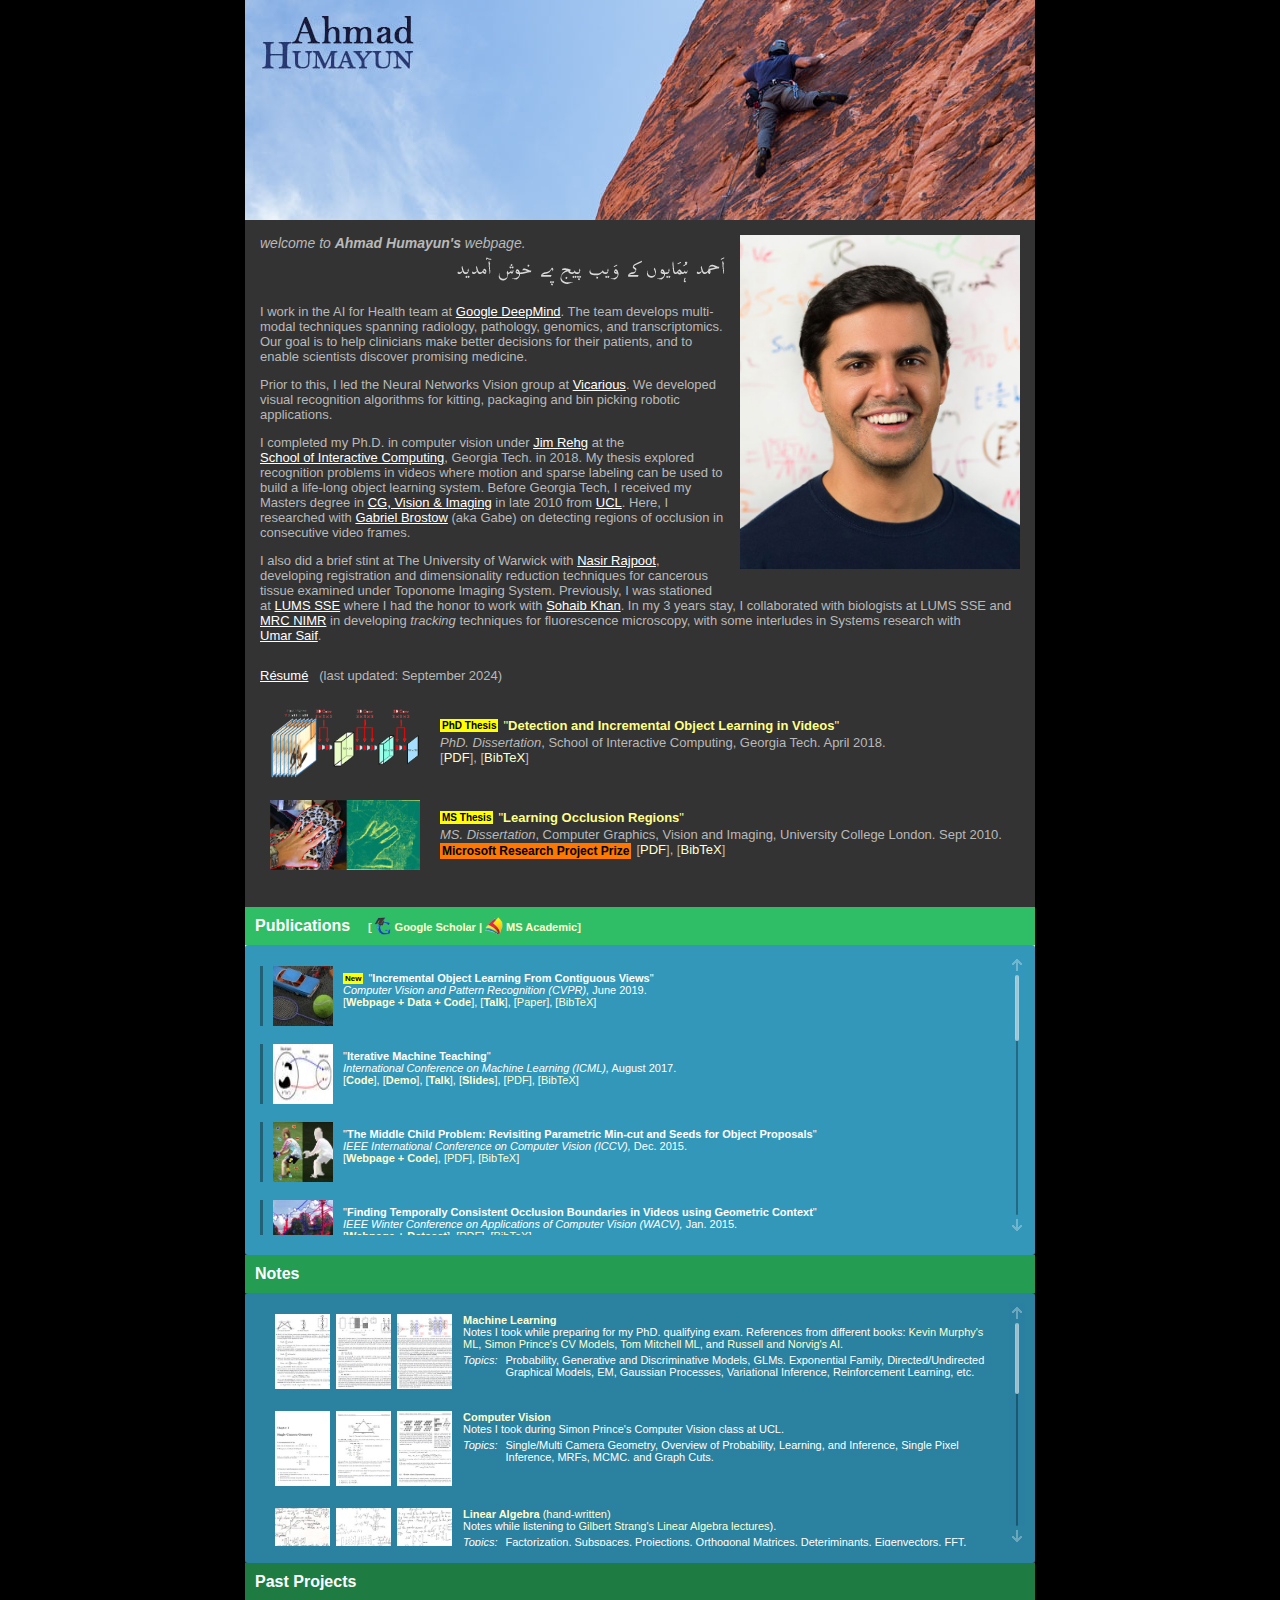
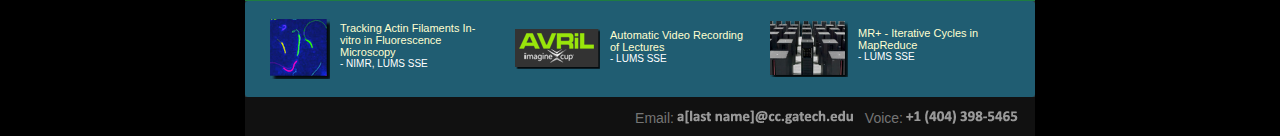
<file: index.html>
<!DOCTYPE html PUBLIC "-//W3C//DTD XHTML 1.0 Transitional//EN" "http://www.w3.org/TR/xhtml1/DTD/xhtml1-transitional.dtd">
<html xmlns="http://www.w3.org/1999/xhtml">
<head>
<meta http-equiv="Content-Type" content="text/html; charset=utf-8" />
<title>Ahmad Humayun @ Google DeepMind</title>
<link href="style_sheets/styles.css" rel="stylesheet" type="text/css" />
<!-- Custom scrollbars CSS -->
<link href="style_sheets/jquery.mCustomScrollbar.css" rel="stylesheet" type="text/css" />
<link rel="SHORTCUT ICON" href="media/images/favicon.ico" />
<style type="text/css">
<!--
.spanFntSmall {
	font-size: 10px
}
.style3 {
	font-size: 14px
}
.style4 {
	font-size: 10px
}
-->
</style>
</head>
<script type="text/javascript">

  var _gaq = _gaq || [];
  _gaq.push(['_setAccount', 'UA-27832279-1']);
  _gaq.push(['_trackPageview']);

  (function() {
    var ga = document.createElement('script'); ga.type = 'text/javascript'; ga.async = true;
    ga.src = ('https:' == document.location.protocol ? 'https://ssl' : 'http://www') + '.google-analytics.com/ga.js';
    var s = document.getElementsByTagName('script')[0]; s.parentNode.insertBefore(ga, s);
  })();

</script>

<body>
<div id="divSiteContainer">
  <div id="divTopBanner"><img src="media/images/top_banner_2016.jpg" width="790" height="220" /> </div>
  <div id="divIntroduction"> <img src="media/images/ahumayun_2018.jpg" width="280" height="334" style="float:right;margin:0px 0px 15px 15px;" /><em><span class="style3">welcome to <strong>Ahmad Humayun's</strong> webpage.</span></em><br />
    <div align="right"><img src="media/images/urdu_intro.png" width="269" height="30" style="margin:5px 0px 5px 0px;"/></div>
    <p>I work in the AI for Health team at <a href="https://deepmind.google/">Google DeepMind</a>. The team develops multi-modal techniques spanning radiology, pathology, genomics, and transcriptomics. Our goal is to help clinicians make better decisions for their patients, and to enable scientists discover promising medicine.</p>
    <p>Prior to this, I led the Neural Networks Vision group at <a href="http://vicarious.com">Vicarious</a>. We developed visual recognition algorithms for kitting, packaging and bin picking robotic applications.</p>
    <!--<p>What excites me is that we know of at least one exceptional vision system: the brain - which theoretically gives Artificial Intelligence researchers a system to mimic. Interestingly, some neuroscientists have shown the visual cortex relying heavily on motion to recognize patterns&nbsp;<a href="http://videolectures.net/mitworld_sinha_ome/">[1]</a>. This is why I like working  with video data. We humans have developed our perception from a temporally continuous stream of information - not from individual images - so why should the machines we make be any different? Over the coming years I would like to build algorithms which can perceive video through machine learning. I would like these algorithms to be flexible enough to even comprehend single images.</p>
    <p>Over the years, I have worked on <em><strong>segmentation</strong></em> and <em><strong>occlusion</strong></em>. I am currently intrigued by problems where improvements in <em>combinatoric optimization</em> can help either make problems tractable or reveal more information about video sequences.</p>-->
    <p>I completed my Ph.D. in computer vision under <a href="http://rehg.org/">Jim&nbsp;Rehg</a> at the <a href="https://www.ic.gatech.edu/">School&nbsp;of&nbsp;Interactive&nbsp;Computing</a>, Georgia Tech. in 2018. 
     My thesis explored recognition problems in videos where motion and sparse labeling can be used to build a life-long object learning system. Before Georgia Tech, I received my Masters degree in <a href="https://www.ucl.ac.uk/prospective-students/graduate/taught-degrees/computer-graphics-vision-and-imaging-msc">CG,&nbsp;Vision&nbsp;&amp;&nbsp;Imaging</a> in late 2010 from <a href="http://vis.cs.ucl.ac.uk/">UCL</a>. Here, I researched with <a href="http://www0.cs.ucl.ac.uk/staff/G.Brostow/">Gabriel&nbsp;Brostow</a> (aka Gabe) on detecting regions of occlusion in consecutive video frames.</p>
     <p>I also did a brief stint at The University of Warwick with <a href="http://www.dcs.warwick.ac.uk/~nasir/">Nasir&nbsp;Rajpoot</a>, developing registration and dimensionality reduction techniques for cancerous tissue examined under Toponome Imaging System. Previously, I was stationed at <a href="https://sbasse.lums.edu.pk/">LUMS&nbsp;SSE</a> where I had the honor to work with <a href="http://web.lums.edu.pk/~sohaib/">Sohaib&nbsp;Khan</a><!-- <a href="http://cvlab.lums.edu.pk/">Vision lab</a>-->. In my 3 years stay, I collaborated with biologists at LUMS SSE and <a href="https://en.wikipedia.org/wiki/National_Institute_for_Medical_Research">MRC&nbsp;NIMR</a> in developing <em>tracking</em> techniques for fluorescence microscopy, with some interludes in Systems research with <a href="http://people.csail.mit.edu/umar/">Umar&nbsp;Saif</a>.</p>
    
    <div style="margin:25px 0px 0px 0px;"><a href="resources/Ahmad_H._Resume_Edu_24.09_short.pdf">Résumé</a> &nbsp;&nbsp;(last updated: September 2024)</div>

    <div style="margin:25px 0px 0px 0px;">
		<ul id="divDissertation">
          <li>
			<a href="pubs/humayun_PHDTH_2018_viddetincr.pdf"><img src="media/images/phdthesis.png" class="imgDissertation" style="width:150px; height:70px" /></a>
			<div class="divDissertationTxt">
				<div style="padding-bottom:2px;">
					<div class="divDissertationTag">PhD Thesis</div>
					<span style="color:#FFFF85">&quot;<strong>Detection and Incremental Object Learning in Videos</strong>&quot;</span>
				</div>
				<em>PhD. Dissertation</em>, School of Interactive Computing, Georgia Tech. April 2018.<br/>
				[<a href="pubs/humayun_GTTH_2018_viddetincr.pdf">PDF</a>], [<a href="resources/bibtex/humayun_GTTH_2018_viddetincr.bib">BibTeX</a>]
			</div>
          </li>
		  <li>
			<a href="pubs/humayun_UCLTH_2010_learningoccl.pdf"><img src="media/images/msthesis.jpg" class="imgDissertation" style="width:150px; height:70px" /></a>
			<div class="divDissertationTxt">
				<div style="padding-bottom:2px;">
					<div class="divDissertationTag">MS Thesis</div>
					<span style="color:#FFFF85">&quot;<strong>Learning Occlusion Regions</strong>&quot;</span>
				</div>
				<em>MS. Dissertation</em>, Computer Graphics, Vision and Imaging, University College London. Sept 2010.<br/>
				<div class="divAwardTag">Microsoft Research Project Prize</div> [<a href="pubs/humayun_UCLTH_2010_learningoccl.pdf">PDF</a>], [<a href="resources/bibtex/humayun_UCLTH_2010_learningoccl.bib">BibTeX</a>]
			</div>
          </li>
		</ul>
	</div>
    </p>
  </div>
  <div >
    
    <!--<div id="divCurrentProjectsHead">
            Ongoing Projects
        </div>-->
  </div>
  <div id="divOverview">
    <div id="divPublications" class="divSection">
	  <div id="divPublicationsHead" class="overviewHead"> Publications &nbsp;&nbsp;&nbsp;<span style="font-size:11px; color:#FFFFD0">[<a href="http://scholar.google.com/citations?user=SdZCMmgAAAAJ&amp;hl=en"><img src="media/images/googlescholar.png" width="18" height="18" style="margin:0px 3px -4px 2px;" border="0"/>Google Scholar</a> | <a href="https://academic.microsoft.com/author/2140331298"><img src="media/images/msacademic.png" width="18" height="18" style="margin:0px 3px -4px 0px;" border="0"/>MS Academic</a>]</span>
	  </div>
      <div id="divPubContent" class="divContent">
        <ul>
        <li>
          <a href="https://iolfcv.github.io/"><img src="media/images/stojanov_CVPR_2019_incrementallearn.jpg" class="imgPaper"/></a>
		  <div class="divPublicationsTxt">
			<div class="divNewPubTag">New</div>
			&quot;<strong>Incremental Object Learning From Contiguous Views</strong>&quot;<br/>
			<em>Computer Vision and Pattern Recognition (CVPR),</em> June 2019.<br/>
			[<a href="https://iolfcv.github.io/"><strong>Webpage&nbsp;+&nbsp;Data&nbsp;+&nbsp;Code</strong></a>], [<a href="https://www.youtube.com/watch?v=0lybuew8Lik&t=3860s"><strong>Talk</strong></a>], [<a href="http://openaccess.thecvf.com/content_CVPR_2019/html/Stojanov_Incremental_Object_Learning_From_Contiguous_Views_CVPR_2019_paper.html">Paper</a>], [<a href="resources/bibtex/stojanov_CVPR_2019_incrementallearn.bib">BibTeX</a>]
		  </div>
        </li>
        <li>
          <a href="http://wyliu.com/papers/LiuICML17.pdf"><img src="media/images/liu_ICML_2017_machineteach.jpg" class="imgPaper"/></a>
		  <div class="divPublicationsTxt">
			&quot;<strong>Iterative Machine Teaching</strong>&quot;<br/>
			<em>International Conference on Machine Learning (ICML),</em> August 2017.<br/>
			[<a href="http://wyliu.com/papers/Iterative_Machine_Teaching_Matlab_Demo.zip"><strong>Code</strong></a>], [<a href="https://youtu.be/ZZFRZGkK06A"><strong>Demo</strong></a>], [<a href="https://vimeo.com/237275046"><strong>Talk</strong></a>], [<a href="http://wyliu.com/papers/LiuICML17_slides.pdf"><strong>Slides</strong></a>], [<a href="http://wyliu.com/papers/LiuICML17.pdf">PDF</a>], [<a href="resources/bibtex/liu_ICML_2017_machineteach.bib">BibTeX</a>]
		  </div>
		</li>
        <li>
          <a href="http://cpl.cc.gatech.edu/projects/POISE/"><img src="media/images/humayun_ICCV_2015_poise.jpg" class="imgPaper"/></a>
		  <div class="divPublicationsTxt">
		  	&quot;<strong>The Middle Child Problem: Revisiting Parametric Min-cut and Seeds for Object Proposals</strong>&quot;<br/>
			<em>IEEE International Conference on Computer Vision (ICCV),</em> Dec. 2015.<br/> 
			[<a href="http://cpl.cc.gatech.edu/projects/POISE/"><strong>Webpage&nbsp;+&nbsp;Code</strong></a>], [<a href="pubs/humayun_ICCV_2015_poise.pdf">PDF</a>], [<a href="resources/bibtex/humayun_ICCV_2015_poise.bib">BibTeX</a>]
		  </div>
        </li>
	    <li>
          <a href="http://cpl.cc.gatech.edu/projects/temporaloccl/"><img src="media/images/raza_WACV_2015_occlusionboundaries.jpg" class="imgPaper"/></a>
		  <div class="divPublicationsTxt">
          	&quot;<strong>Finding Temporally Consistent Occlusion Boundaries in Videos using Geometric Context</strong>&quot;<br/>
			<em>IEEE Winter Conference on Applications of Computer Vision (WACV),</em> Jan. 2015.<br/>
			[<a href="http://cpl.cc.gatech.edu/projects/temporaloccl/"><strong>Webpage&nbsp;+&nbsp;Dataset</strong></a>], [<a href="http://cpl.cc.gatech.edu/projects/temporaloccl/VideoOcclusion.pdf">PDF</a>], [<a href="resources/bibtex/raza_WACV_2015_occlusionboundaries.bib">BibTeX</a>]
		  </div>
		</li>
	      <li>
          <a href="http://cpl.cc.gatech.edu/projects/RIGOR/"><img src="media/images/humayun_CVPR_2014_rigor.png" class="imgPaper"/></a>
		  <div class="divPublicationsTxt">
          	&quot;<strong>RIGOR: Reusing Inference in Graph Cuts for generating Object Regions</strong>&quot;<br/>
			<em>IEEE Conference on Computer Vision and Pattern Recognition (CVPR),</em> June 2014.<br/>
			[<a href="http://cpl.cc.gatech.edu/projects/RIGOR/"><strong>Webpage&nbsp;+&nbsp;Code</strong></a>], [<a href="http://cpl.cc.gatech.edu/projects/RIGOR/pubs/humayun_CVPR_2014_rigor.pdf">PDF</a>], [<a href="http://cpl.cc.gatech.edu/projects/RIGOR/resources/bibtex/humayun_CVPR_2014_rigor.bib">BibTeX</a>]
		  </div>
		</li>
        <li>
          <a href="http://www.cc.gatech.edu/~fli/SegTrack2/"><img src="media/images/li_ICCV_2013_segtrack.png" class="imgPaper"/></a>
		  <div class="divPublicationsTxt">
          	&quot;<strong>Video Segmentation by Tracking Many Figure-Ground Segments</strong>&quot;<br/>
			<em>IEEE Conference on Computer Vision (ICCV),</em> Dec. 2013.<br/>
		  	[<a href="http://www.cc.gatech.edu/~fli/SegTrack2/"><strong>Webpage&nbsp;+&nbsp;Code</strong></a>], [<a href="http://www.cc.gatech.edu/~fli/SegTrack2/dataset.html">Dataset</a>], [<a href="http://www.cc.gatech.edu/~fli/SegTrack2/segtrack2_cameraready.pdf">PDF</a>], [<a href="resources/bibtex/li_ICCV_2013_segtrack.bib">BibTeX</a>]
		  </div>
		</li>
        <li>
          <a href="http://visual.cs.ucl.ac.uk/pubs/flowConfidence/"><img src="media/images/macaodha_PAMI_2012_ofconfidence.png" class="imgPaper"/></a>
		  <div class="divPublicationsTxt">
		  	&quot;<strong>Learning a Confidence Measure for Optical Flow</strong>&quot;<br/>
			<em>IEEE Pattern Analysis and Machine Intelligence,</em> May 2013.<br/>
			[<a href="http://visual.cs.ucl.ac.uk/pubs/flowConfidence/"><strong>Webpage&nbsp;+&nbsp;Code</strong></a>], [<a href="pubs/macaodha_PAMI_2013_ofconfidence.pdf">PDF</a>], [<a href="resources/bibtex/macaodha_PAMI_2013_ofconfidence.bib">BibTeX</a>]
		  </div>
		</li>
        <li>
          <a href="pubs/khan_ICONIP_2012_cellembedding.pdf"><img src="media/images/khan_ICONIP_2012_cellembedding.png" class="imgPaper"/></a>
		  <div class="divPublicationsTxt" style="padding-top:0px;">
		  	&quot;<strong>A Novel Paradigm for Mining Cell Phenotypes in Multi-Tag Bioimages using a Locality Preserving Nonlinear Embedding</strong>&quot;<br/>
			<em>International Conference on Neural Information Processing (ICONIP),</em> Nov. 2012.<br/>
			[<a href="pubs/khan_ICONIP_2012_cellembedding.pdf">Preprint&nbsp;PDF</a>], [<a href="resources/bibtex/khan_ICONIP_2012_cellembedding.bib">BibTeX</a>]
		  </div>
		</li>
        <li>
          <a href="http://www.plosone.org/article/info%3Adoi%2F10.1371%2Fjournal.pone.0030894"><img src="media/images/raza_PLOSONE_2012_ramtab.png" class="imgPaper"/></a>
		  <div class="divPublicationsTxt" style="padding-top:0px;">
	  		&quot;<strong>RAMTaB: Robust Alignment of Multi-Tag Bioimages</strong>&quot;<br/>
			<em>PLoS ONE,</em> Feb. 2012.<br/>
		  	[<a href="https://doi.org/10.1371/journal.pone.0030894"><strong>link</strong></a>], [<a href="resources/bibtex/raza_PLOSONE_2012_ramtab.bib">BibTeX</a>]
          	<div class="spanFntSmall" style="margin-top:5px;">This journal is ranked 1st by <a href="http://eigenfactor.org/projects/journalRank/rankings.php?bsearch=&searchby=journal&orderby=eigenfactor">Eigenfactor</a> across all scientific proceedings</div>
		  </div>
        </li>
        <li>
          <a href="pubs/humayun_MIAAB_2011_coexpressiontis.pdf"><img src="media/images/humayun_MIAAB_2011_coexpressiontis.jpg" class="imgPaper"/></a>
		  <div class="divPublicationsTxt" style="padding-top:0px;">
		  	&quot;<strong>A Framework for Molecular Co-Expression Pattern Analysis in Multi-Channel Toponome Fluorescence Images</strong>&quot;<br/>
			<em>Microscopy Image Analysis with Apps. in Biology (MIAAB),</em> Sept. 2011.<br/>
			[<a href="pubs/humayun_MIAAB_2011_coexpressiontis.pdf">PDF</a>], [<a href="resources/bibtex/humayun_MIAAB_2011_coexpressiontis.bib">BibTeX</a>]
		  </div>
		</li>
        <li>
          <a href="pubs/langenkamper_WCSB_2011_tisdataanalysis.pdf"><img src="media/images/langenkamper_WCSB_2011_tisdataanalysis.jpg" class="imgPaper"/></a>
		  <div class="divPublicationsTxt">
			&quot;<strong>Towards Protein Network Analysis Using TIS Imaging and Exploratory Data Analysis</strong>&quot;<br/>
			<em>Workshop on Computational Systems Biology (WCSB),</em> June 2011.<br/>
			[<a href="pubs/langenkamper_WCSB_2011_tisdataanalysis.pdf">Preprint PDF</a>], [<a href="resources/bibtex/langenkamper_WCSB_2011_tisdataanalysis.bib">BibTeX</a>]
		  </div>
		</li>
        <li>
          <a href="http://visual.cs.ucl.ac.uk/pubs/learningOcclusion/"><img src="media/images/humayun_CVPR_2011_occlusions.jpg" class="imgPaper"/></a>
		  <div class="divPublicationsTxt">
			&quot;<strong>Learning to Find Occlusion Regions</strong>&quot;<br/>
			<em>IEEE Conference on Computer Vision and Pattern Recognition (CVPR),</em> June 2011.<br/>
			[<a href="http://visual.cs.ucl.ac.uk/pubs/learningOcclusion/"><strong>Webpage&nbsp;+&nbsp;Code</strong></a>], [<a href="pubs/humayun_CVPR_2011_occlusions.pdf">PDF</a>], [<a href="resources/bibtex/humayun_CVPR_2011_occlusions.bib">BibTeX</a>]
		  </div>
		</li>
        <li>
          <a href="http://www.jbc.org/content/285/7/4964.abstract"><img src="media/images/butt_JBC_2010_actinmyosinalign.jpg" class="imgPaper"/></a>
		  <div class="divPublicationsTxt" style="padding-top:0px;">
			&quot;<strong>Myosin motors drive long-range alignment of actin filaments</strong>&quot;<br/>
			<em>Journal of Biological Chemistry,</em> Feb. 2010.<br/>
			[<a href="http://www.jbc.org/content/285/7/4964.abstract"><strong>link</strong></a>], [<a href="resources/bibtex/butt_JBC_2010_actinmyosinalign.bib">BibTeX</a>]
            <div class="spanFntSmall" style="margin-top:5px;">This journal is ranked 12th by <a href="http://eigenfactor.org/projects/journalRank/rankings.php?bsearch=&searchby=journal&orderby=eigenfactor">Eigenfactor</a> across all scientific proceedings</div>
		  </div>
        </li>
        </ul>
      </div>
    </div>
	  <!-- -->
    <div id="divNotes" class="divSection">
      <div id="divNotesHead" class="overviewHead"> Notes </div>
      <div id="divNotesContent" class="divContent">
	  	<ul>
		<li>
          <a href="resources/notes/humayun_machine-learning_notes.pdf">
			  <div class="divImgNotes"><img src="media/images/notes/ml_pg2.jpg" class="imgNotes"/></div>
			  <div class="divImgNotes"><img src="media/images/notes/ml_pg3.jpg" class="imgNotes"/></div>
			  <div class="divImgNotes"><img src="media/images/notes/ml_pg4.jpg" class="imgNotes"/></div>
		  </a>
		  <div class="divNotesTxt">
			<a href="resources/notes/humayun_machine-learning_notes.pdf"><strong>Machine Learning</strong></a><br/>
			<div style="margin-bottom: 4px;">Notes I took while preparing for my PhD. qualifying exam. References from different books: <a href="https://www.cs.ubc.ca/~murphyk/MLbook/">Kevin Murphy's ML</a>, <a href="http://www.computervisionmodels.com/">Simon Prince's CV Models</a>, <a href="http://www.cs.cmu.edu/afs/cs.cmu.edu/user/mitchell/ftp/mlbook.html">Tom Mitchell ML</a>, and <a href="http://aima.cs.berkeley.edu/">Russell and Norvig's AI</a>.</div>
			<div class="divAdjacentTxts">
				<span style="padding-right:8px;"><em>Topics:</em></span>
				<span>Probability, Generative and Discriminative Models, GLMs. Exponential Family, Directed/Undirected Graphical Models, EM, Gaussian Processes, Variational Inference, Reinforcement Learning, etc.</span>
			</div>
		  </div>
		</li>
		<li>
          <a href="resources/notes/humayun_computer-vision_notes.pdf">
			  <div class="divImgNotes"><img src="media/images/notes/cv_pg1.jpg" class="imgNotes"/></div>
			  <div class="divImgNotes"><img src="media/images/notes/cv_pg2.jpg" class="imgNotes"/></div>
			  <div class="divImgNotes"><img src="media/images/notes/cv_pg4.jpg" class="imgNotes"/></div>
		  </a>
		  <div class="divNotesTxt">
			<a href="resources/notes/humayun_computer-vision_notes.pdf"><strong>Computer Vision</strong></a><br/>
			<div style="margin-bottom: 4px;">Notes I took during Simon Prince's Computer Vision class at UCL.</div>
			<div class="divAdjacentTxts">
				<span style="padding-right:8px;"><em>Topics:</em></span>
				<span>Single/Multi Camera Geometry, Overview of Probability, Learning, and Inference, Single Pixel Inference, MRFs, MCMC. and Graph Cuts.</span>
			</div>
		  </div>
		</li>
		<li>
          <a href="resources/notes/humayun_linear-algebra_notes.pdf">
			  <div class="divImgNotes"><img src="media/images/notes/la_pg1.jpg" class="imgNotes"/></div>
			  <div class="divImgNotes"><img src="media/images/notes/la_pg3.jpg" class="imgNotes"/></div>
			  <div class="divImgNotes"><img src="media/images/notes/la_pg4.jpg" class="imgNotes"/></div>
		  </a>
		  <div class="divNotesTxt">
			<a href="resources/notes/humayun_linear-algebra_notes.pdf"><strong>Linear Algebra</strong> (hand-written)</a><br/>
			<div style="margin-bottom: 4px;">Notes while listening to <a href="https://ocw.mit.edu/courses/mathematics/18-06-linear-algebra-spring-2010/video-lectures/">Gilbert Strang's Linear Algebra lectures</a>).</div>
			<div class="divAdjacentTxts">
				<span style="padding-right:8px;"><em>Topics:</em></span>
				<span>Factorization, Subspaces, Projections, Orthogonal Matrices, Deteriminants, Eigenvectors, FFT, SVD.</span>
			</div>
		  </div>
		</li>
		<li>
          <a href="resources/notes/humayun_optimization_notes.pdf">
			  <div class="divImgNotes"><img src="media/images/notes/opt_pg2.jpg" class="imgNotes"/></div>
			  <div class="divImgNotes"><img src="media/images/notes/opt_pg3.jpg" class="imgNotes"/></div>
			  <div class="divImgNotes"><img src="media/images/notes/opt_pg4.jpg" class="imgNotes"/></div>
		  </a>
		  <div class="divNotesTxt">
			<a href="resources/notes/humayun_optimization_notes.pdf"><strong>Optimization</strong></a><br/>
			<div style="margin-bottom: 4px;">Notes I took while taking the Numerical Optimization course at UCL. References from <a href="https://www.engr.colostate.edu/~echong/book4/">Chong and Zak's Introduction to Optimization</a>.</div>
			<div class="divAdjacentTxts">
				<span style="padding-right:8px;"><em>Topics:</em></span>
				<span>Basics of Unconstrained, Multivariate, and Constrained Optimization, and Regularization.</span>
			</div>
		  </div>
		</li>
        <li>
          <a href="resources/notes/humayun_computer-graphics_notes.pdf">
			  <div class="divImgNotes"><img src="media/images/notes/cg_pg1.jpg" class="imgNotes"/></div>
			  <div class="divImgNotes"><img src="media/images/notes/cg_pg2.jpg" class="imgNotes"/></div>
			  <div class="divImgNotes"><img src="media/images/notes/cg_pg3.jpg" class="imgNotes"/></div>
		  </a>
		  <div class="divNotesTxt">
			<a href="resources/notes/humayun_computer-graphics_notes.pdf"><strong>Computer Graphics</strong></a><br/>
			<div style="margin-bottom: 4px;">Notes I took during Jan Kautz' CG class at UCL (<a href="http://www0.cs.ucl.ac.uk/staff/j.kautz/teaching/3080/week.html">GV10</a>).</div>
			<div class="divAdjacentTxts">
				<span style="padding-right:8px;"><em>Topics:</em></span>
				<span>Reflection, Illumination, View Cameras, Representations, Clipping, Rasterization, Texture Mapping, Radiosity, Shadows, Culling.</span>
			</div>
		  </div>
		</li>
		<li>
          <a href="resources/notes/humayun_computational-photography_notes.pdf">
			  <div class="divImgNotes"><img src="media/images/notes/cp_pg1.jpg" class="imgNotes"/></div>
			  <div class="divImgNotes"><img src="media/images/notes/cp_pg2.jpg" class="imgNotes"/></div>
			  <div class="divImgNotes"><img src="media/images/notes/cp_pg4.jpg" class="imgNotes"/></div>
		  </a>
		  <div class="divNotesTxt">
			<a href="resources/notes/humayun_computational-photography_notes.pdf"><strong>Computational Photography</strong></a><br/>
			<div style="margin-bottom: 4px;">Notes I took during Gabe Brostow's <a href="http://web4.cs.ucl.ac.uk/teaching/3085/archive/2010/">Computational Photography and Capture class</a> at UCL.</div>
			<div class="divAdjacentTxts">
				<span style="padding-right:8px;"><em>Topics:</em></span>
				<span>Cameras and Aberrations, Compositing, Blending, Time-lapse, Morphing, HDR, Bilateral Filter, Texture Synthesis, Deblurring, Deconvolution, Intrinsic Images.</span>
			</div>
		  </div>
		</li>
		<li>
          <a href="resources/notes/humayun_image-processing_notes.pdf">
			  <div class="divImgNotes"><img src="media/images/notes/ip_pg1.jpg" class="imgNotes"/></div>
			  <div class="divImgNotes"><img src="media/images/notes/ip_pg3.jpg" class="imgNotes"/></div>
			  <div class="divImgNotes"><img src="media/images/notes/ip_pg4.jpg" class="imgNotes"/></div>
		  </a>
		  <div class="divNotesTxt">
			<a href="resources/notes/humayun_image-processing_notes.pdf"><strong>Image Processing</strong></a><br/>
			<div style="margin-bottom: 4px;">Notes I took during Gabe Brostow/Simon Prince's Image Processing class at UCL (<a href="http://www0.cs.ucl.ac.uk/staff/g.brostow/classes/IP2009/">GV12</a>).</div>
			<div class="divAdjacentTxts">
				<span style="padding-right:8px;"><em>Topics:</em></span>
				<span>Segmentation, Transformations, Morphological Operators, Image Filtering, Edge Detection, Corner/Feature Detection, Matching and Flow.</span>
			</div>
		  </div>
		</li>
		</ul>
	  </div>
	</div>
    <div id="divPastProjects" class="divSection">
      <div id="divPastProjectsHead" class="overviewHead"> Past Projects </div>
      <div id="divPastProjectsContent" class="divContent">
        <!-- <li style="height:60px">
          <div class="divProjImg"><a href="learningoccl.html"><img src="media/images/occl_whale.png" width="82" height="60" border="0" /></a></div>
          <a href="http://visual.cs.ucl.ac.uk/pubs/learningOcclusion/">Learning occluded regions in video sequences</a><span class="style4"> - UCL</span>
		</li> -->
        <div class="divPastProject" style="height:60px; width:220px;">
          <div class="divProjImg"><a href="http://suraj.lums.edu.pk/~ahmadh/vision_research/p2p_correspondence/"><img src="media/images/actin_tracks.png" width="60" height="60" border="0" /></a></div>
		  <div style="padding-top:3px;">
          	<a href="http://suraj.lums.edu.pk/~ahmadh/vision_research/p2p_correspondence/">Tracking Actin Filaments In-vitro in Fluorescence Microscopy</a><span class="style4"><br/> - NIMR, LUMS SSE</span>
		  </div>
		</div>
        <div class="divPastProject" style="height:40px; width:230px; padding-top:10px;">
          <div class="divProjImg"><a href="http://suraj.lums.edu.pk/~ahmadh/avril/"><img src="media/images/avril_button.png" width="85" height="40" border="0" /></a></div>
		  <div style="padding-top:0px;">
          	<a href="http://suraj.lums.edu.pk/~ahmadh/avril/">Automatic Video Recording of Lectures</a><span class="style4"><br/> - LUMS SSE</span>
		  </div>
		</div>
        <!--<li style="height:60px"><div class="divProjImg"><a href="http://suraj.lums.edu.pk/~ahmadh/vision_research/#Foveation" target="http://suraj.lums.edu.pk/~ahmadh/vision_research/#Foveation"><img src="media/images/motionsearch_button.png" width="75" height="60" border="0" /></a></div>
		      <a href="http://suraj.lums.edu.pk/~ahmadh/vision_research/#Foveation">MotionSearch: Motion Trajectory based object activity retrieval and recognition</a><span class="style4"> - LUMS SSE, UIC, NSF</span></li>-->
        <div class="divPastProject" style="height:56px; width:230px; padding-top:2px;">
          <div class="divProjImg"><a href="http://suraj.lums.edu.pk/~ahmadh/systems_research/mapreduce/"><img src="media/images/cluster_servers.png" width="78" height="56" border="0" /></a></div>
		  <div style="padding-top:6px;">
          	<a href="http://suraj.lums.edu.pk/~ahmadh/systems_research/mapreduce/">MR+ - Iterative Cycles in MapReduce</a><span class="style4"><br/> - LUMS SSE</span>
		  </div>
		</div>
	  </div>
    </div>
  </div>
  <div id="divFooter"> Email:<img src="media/images/email.png" width="180" height="15" /> Voice:<img src="media/images/number.png" width="115" height="15" /> </div>
</div>

	<!-- Google CDN jQuery with fallback to local -->
	<script src="http://ajax.googleapis.com/ajax/libs/jquery/1.9.1/jquery.min.js"></script>
	<script>!window.jQuery && document.write(unescape('%3Cscript src="scripts/jquery-1.9.1.min.js"%3E%3C/script%3E'))</script>
	<!-- custom scrollbars plugin -->
	<script src="scripts/jquery.mCustomScrollbar.concat.min.js"></script>
	<script>
		(function($){
			$(window).load(function(){
				$("#divPubContent").mCustomScrollbar({
					scrollButtons:{
						enable:true
					}
				});
				$("#divNotesContent").mCustomScrollbar({
					scrollButtons:{
						enable:true
					}
				});
			});
		})(jQuery);
	</script>
</body>
</html>
</file>
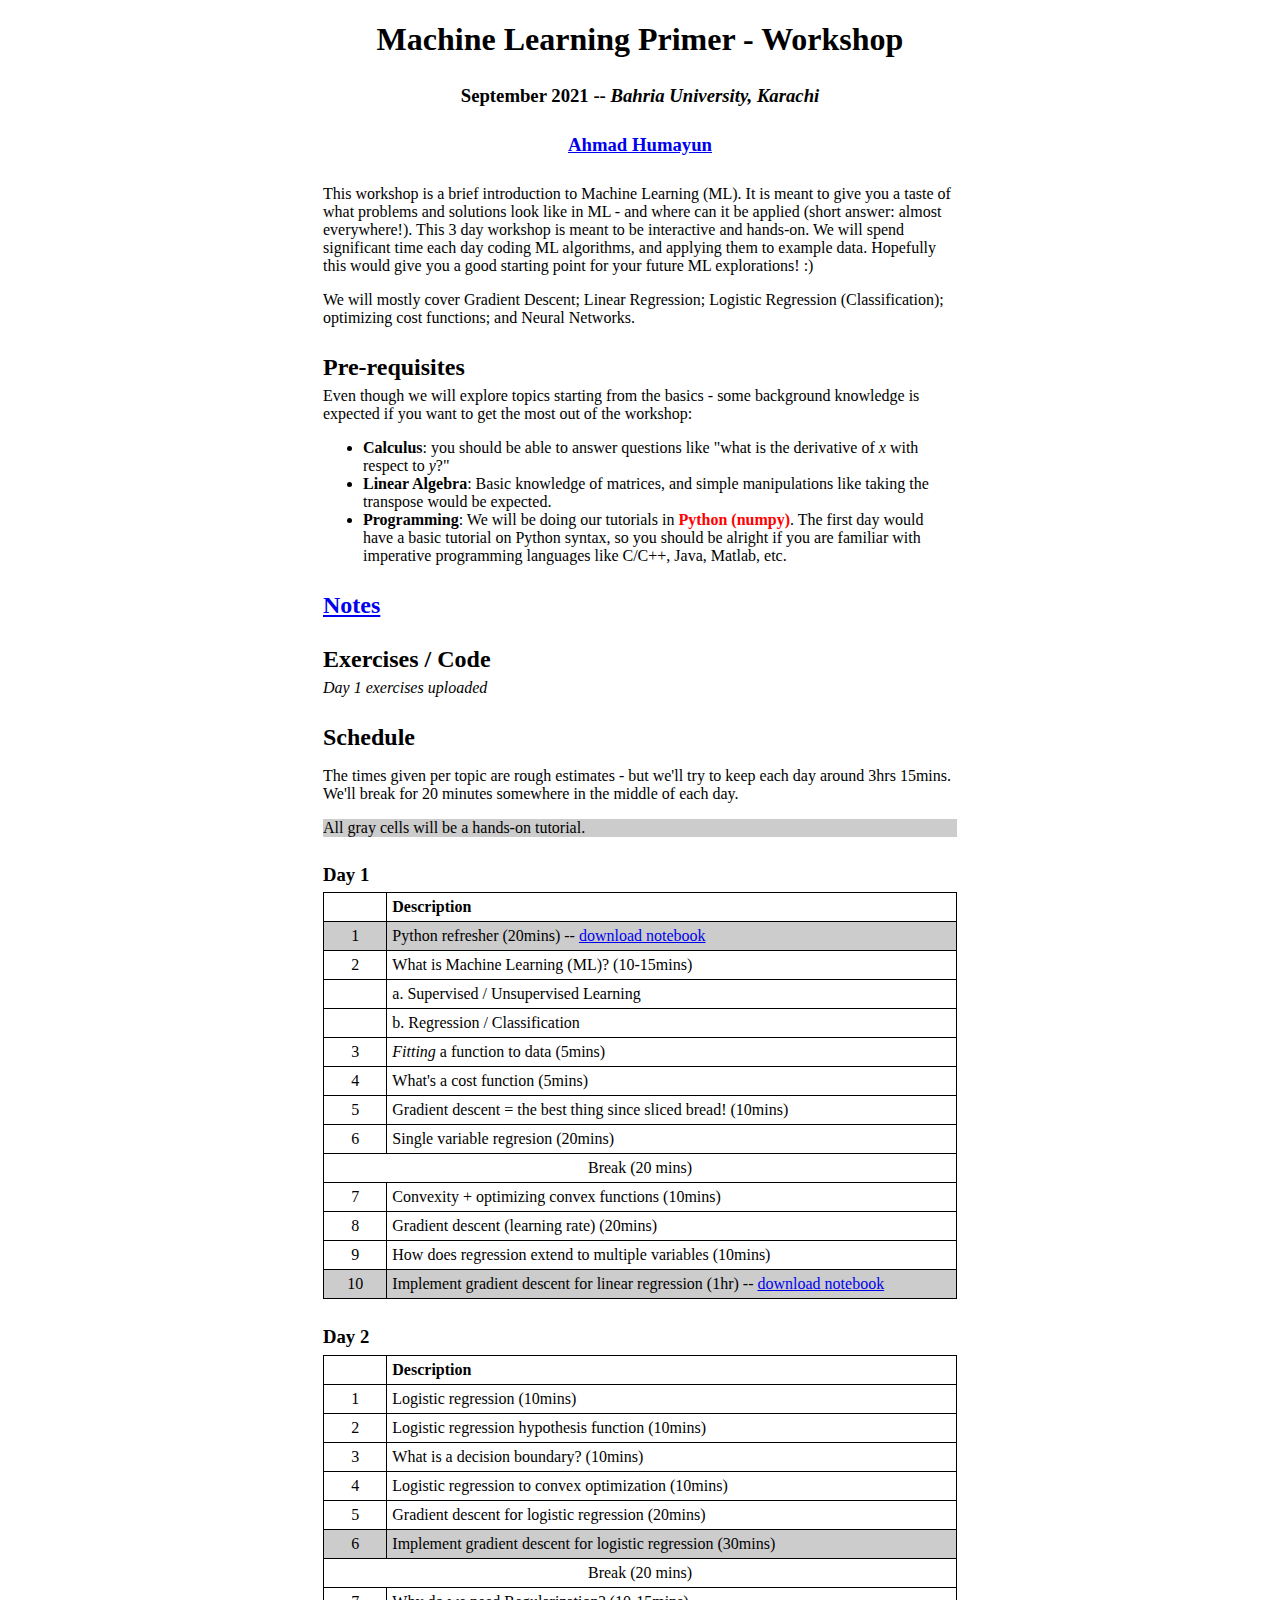
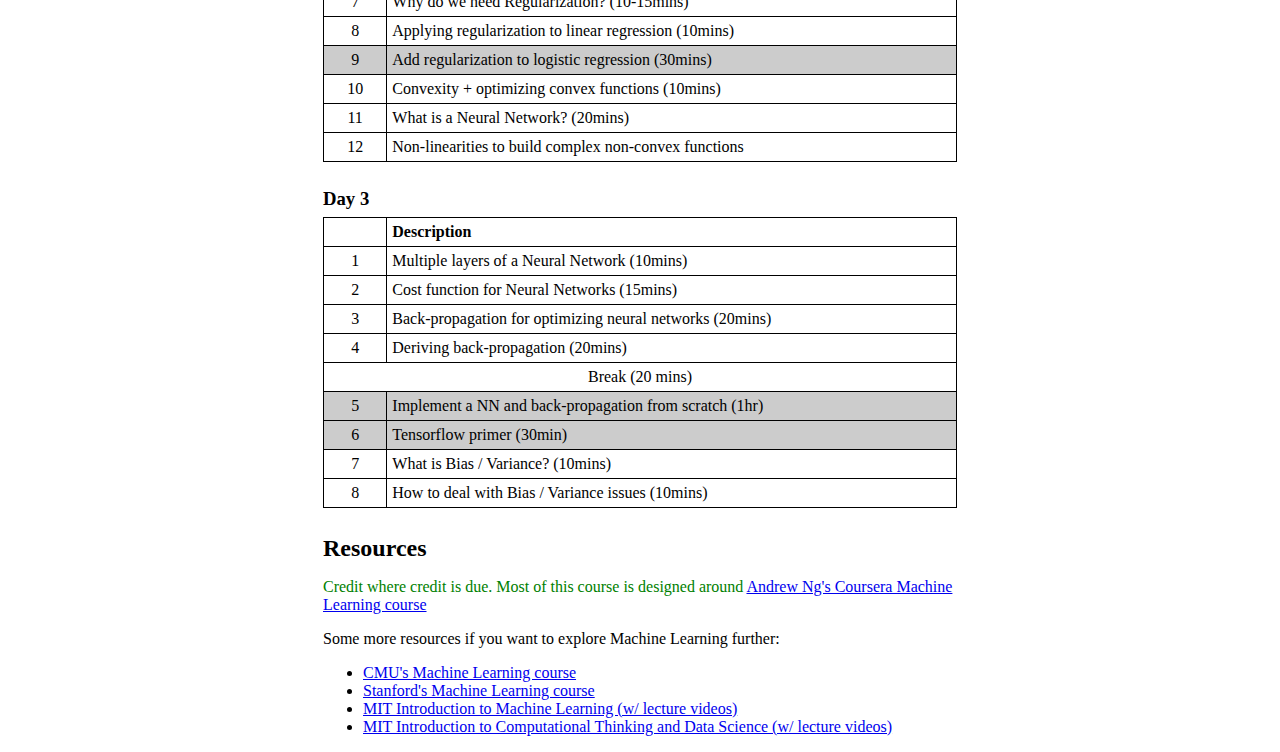
<file: bahria_ml_workshop_sept21.html>
<!DOCTYPE html>
<html>
<head>
<title>Machine Learning Primer - Workshop</title>
<style>
html {margin: 0 auto; max-width: 650px;}
table, th, td {
  border: 1px solid black;
  border-collapse: collapse;
}
th, td {padding: 5px;}
h2 {margin-top: 20pt; margin-bottom: 5pt;}
h3 {margin-top: 20pt; margin-bottom: 5pt;}
.col1-left td:nth-child(1) {text-align: center;}
.col2-right td:nth-child(2) {text-align: left;}
.lab-cell {background-color: #CCCCCC}
</style>
</head>

<body>
<h1 style="text-align: center;">Machine Learning Primer - Workshop</h1>
<h3 style="text-align: center; padding-bottom: 0pt; margin-bottom: 0pt;">September 2021 -- <i>Bahria University, Karachi</i></h3>
<h3 style="text-align: center; padding-bottom: 10pt;"><a href="http://ahumayun.com">Ahmad Humayun</a></h3>

<p>This workshop is a brief introduction to Machine Learning (ML). It is meant to give you a taste of what problems and solutions look like in ML - and where can it be applied (short answer: almost everywhere!). This 3 day workshop is meant to be interactive and hands-on. We will spend significant time each day coding ML algorithms, and applying them to example data. Hopefully this would give you a good starting point for your future ML explorations! :)</p>

<p>We will mostly cover Gradient Descent; Linear Regression; Logistic Regression (Classification); optimizing cost functions; and Neural Networks.</p>


<h2>Pre-requisites</h2>
Even though we will explore topics starting from the basics - some background knowledge is expected if you want to get the most out of the workshop:
<ul>
    <li><b>Calculus</b>: you should be able to answer questions like "what is the derivative of <i>x</i> with respect to <i>y</i>?"</li>
    <li><b>Linear Algebra</b>: Basic knowledge of matrices, and simple manipulations like taking the transpose would be expected.</li>
    <li><b>Programming</b>: We will be doing our tutorials in <b style="color: red;">Python (numpy)</b>. The first day would have a basic tutorial on Python syntax, so you should be alright if you are familiar with imperative programming languages like C/C++, Java, Matlab, etc.</li>
</ul>


<h2><a href="resources/workshop/machine_learning_primer_workshop.pdf">Notes</a></h2>


<h2>Exercises / Code</h2>
<i>Day 1 exercises uploaded</i>


<h2>Schedule</h2>
<p>The times given per topic are rough estimates - but we'll try to keep each day around 3hrs 15mins. We'll break for 20 minutes somewhere in the middle of each day.</p>

<p style="background-color: #CCCCCC">All gray cells will be a hands-on tutorial.</p>

<h3>Day 1</h3>
<table style="width: 100%" class="col1-left col2-right">
    <colgroup>
       <col span="1" style="width: 10%;">
       <col span="1" style="width: 90%;">
    </colgroup>

    <!-- Put <thead>, <tbody>, and <tr>'s here! -->
    <tbody>
    	<tr><td></td><td><b>Description</b></td></tr>
        <tr class="lab-cell"><td>1</td><td>Python refresher (20mins)  --  <a href="resources/workshop/day1_python_starter.ipynb">download notebook</a></td></tr>
        <tr><td>2</td><td>What is Machine Learning (ML)? (10-15mins)</td></tr>
        <tr><td></td><td>a. Supervised / Unsupervised Learning</td></tr>
        <tr><td></td><td>b. Regression / Classification</td></tr>
	    <tr><td>3</td><td><i>Fitting</i> a function to data (5mins)</td></tr>
        <tr><td>4</td><td>What's a cost function (5mins)</td></tr>
        <tr><td>5</td><td>Gradient descent = the best thing since sliced bread! (10mins)</td></tr>
        <tr><td>6</td><td>Single variable regresion (20mins)</td></tr>
        <tr><td colspan="2">Break (20 mins)</td></tr>
        <tr><td>7</td><td>Convexity + optimizing convex functions (10mins)</td></tr>
        <tr><td>8</td><td>Gradient descent (learning rate) (20mins)</td></tr>
        <tr><td>9</td><td>How does regression extend to multiple variables (10mins)</td></tr>
        <tr class="lab-cell"><td>10</td><td>Implement gradient descent for linear regression (1hr)  --  <a href="resources/workshop/day1_linear_regression.ipynb">download notebook</a></td></tr>
    </tbody>
</table>

<h3>Day 2</h3>
<table style="width: 100%" class="col1-left col2-right">
    <colgroup>
       <col span="1" style="width: 10%;">
       <col span="1" style="width: 90%;">
    </colgroup>

    <!-- Put <thead>, <tbody>, and <tr>'s here! -->
    <tbody>
    	<tr><td></td><td><b>Description</b></td></tr>
        <tr><td>1</td><td>Logistic regression (10mins)</td></tr>
        <tr><td>2</td><td>Logistic regression hypothesis function (10mins)</td></tr>
        <tr><td>3</td><td>What is a decision boundary? (10mins)</td></tr>
        <tr><td>4</td><td>Logistic regression to convex optimization (10mins)</td></tr>
        <tr><td>5</td><td>Gradient descent for logistic regression (20mins)</td></tr>
        <tr class="lab-cell"><td>6</td><td>Implement gradient descent for logistic regression (30mins)</td></tr>
        <tr><td colspan="2">Break (20 mins)</td></tr>
        <tr><td>7</td><td>Why do we need Regularization? (10-15mins)</td></tr>
        <tr><td>8</td><td>Applying regularization to linear regression (10mins)</td></tr>
        <tr class="lab-cell"><td>9</td><td>Add regularization to logistic regression (30mins)</td></tr>
        <tr><td>10</td><td>Convexity + optimizing convex functions (10mins)</td></tr>
        <tr><td>11</td><td>What is a Neural Network? (20mins)</td></tr>
        <tr><td>12</td><td>Non-linearities to build complex non-convex functions</td></tr>
    </tbody>
</table>

<h3>Day 3</h3>
<table style="width: 100%" class="col1-left col2-right">
    <colgroup>
       <col span="1" style="width: 10%;">
       <col span="1" style="width: 90%;">
    </colgroup>

    <!-- Put <thead>, <tbody>, and <tr>'s here! -->
    <tbody>
    	<tr><td></td><td><b>Description</b></td></tr>
        <tr><td>1</td><td>Multiple layers of a Neural Network (10mins)</td></tr>
        <tr><td>2</td><td>Cost function for Neural Networks (15mins)</td></tr>
        <tr><td>3</td><td>Back-propagation for optimizing neural networks (20mins)</td></tr>
        <tr><td>4</td><td>Deriving back-propagation (20mins)</td></tr>
        <tr><td colspan="2">Break (20 mins)</td></tr>
        <tr class="lab-cell"><td>5</td><td>Implement a NN and back-propagation from scratch (1hr)</td></tr>
        <tr class="lab-cell"><td>6</td><td>Tensorflow primer (30min)</td></tr>
        <tr><td>7</td><td>What is Bias / Variance? (10mins)</td></tr>
        <tr><td>8</td><td>How to deal with Bias / Variance issues (10mins)</td></tr>
    </tbody>
</table>

<h2>Resources</h2>
<p style="color: green;">Credit where credit is due. Most of this course is designed around <a href="https://www.coursera.org/learn/machine-learning">Andrew Ng's Coursera Machine Learning course</a></p>

Some more resources if you want to explore Machine Learning further:
<ul>
	<li><a href="http://www.cs.cmu.edu/~ninamf/courses/601sp15/lectures.shtml">CMU's Machine Learning course</a></li>
    <li><a href="http://cs229.stanford.edu/">Stanford's Machine Learning course</a></li>
    <li><a href="https://ocw.mit.edu/courses/electrical-engineering-and-computer-science/6-036-introduction-to-machine-learning-fall-2020/">MIT Introduction to Machine Learning (w/ lecture videos)</a></li>
	<li><a href="https://ocw.mit.edu/courses/electrical-engineering-and-computer-science/6-0002-introduction-to-computational-thinking-and-data-science-fall-2016/index.htm">MIT Introduction to Computational Thinking and Data Science (w/ lecture videos)</a></li>
</ul>
 
</body>
</html>
</file>
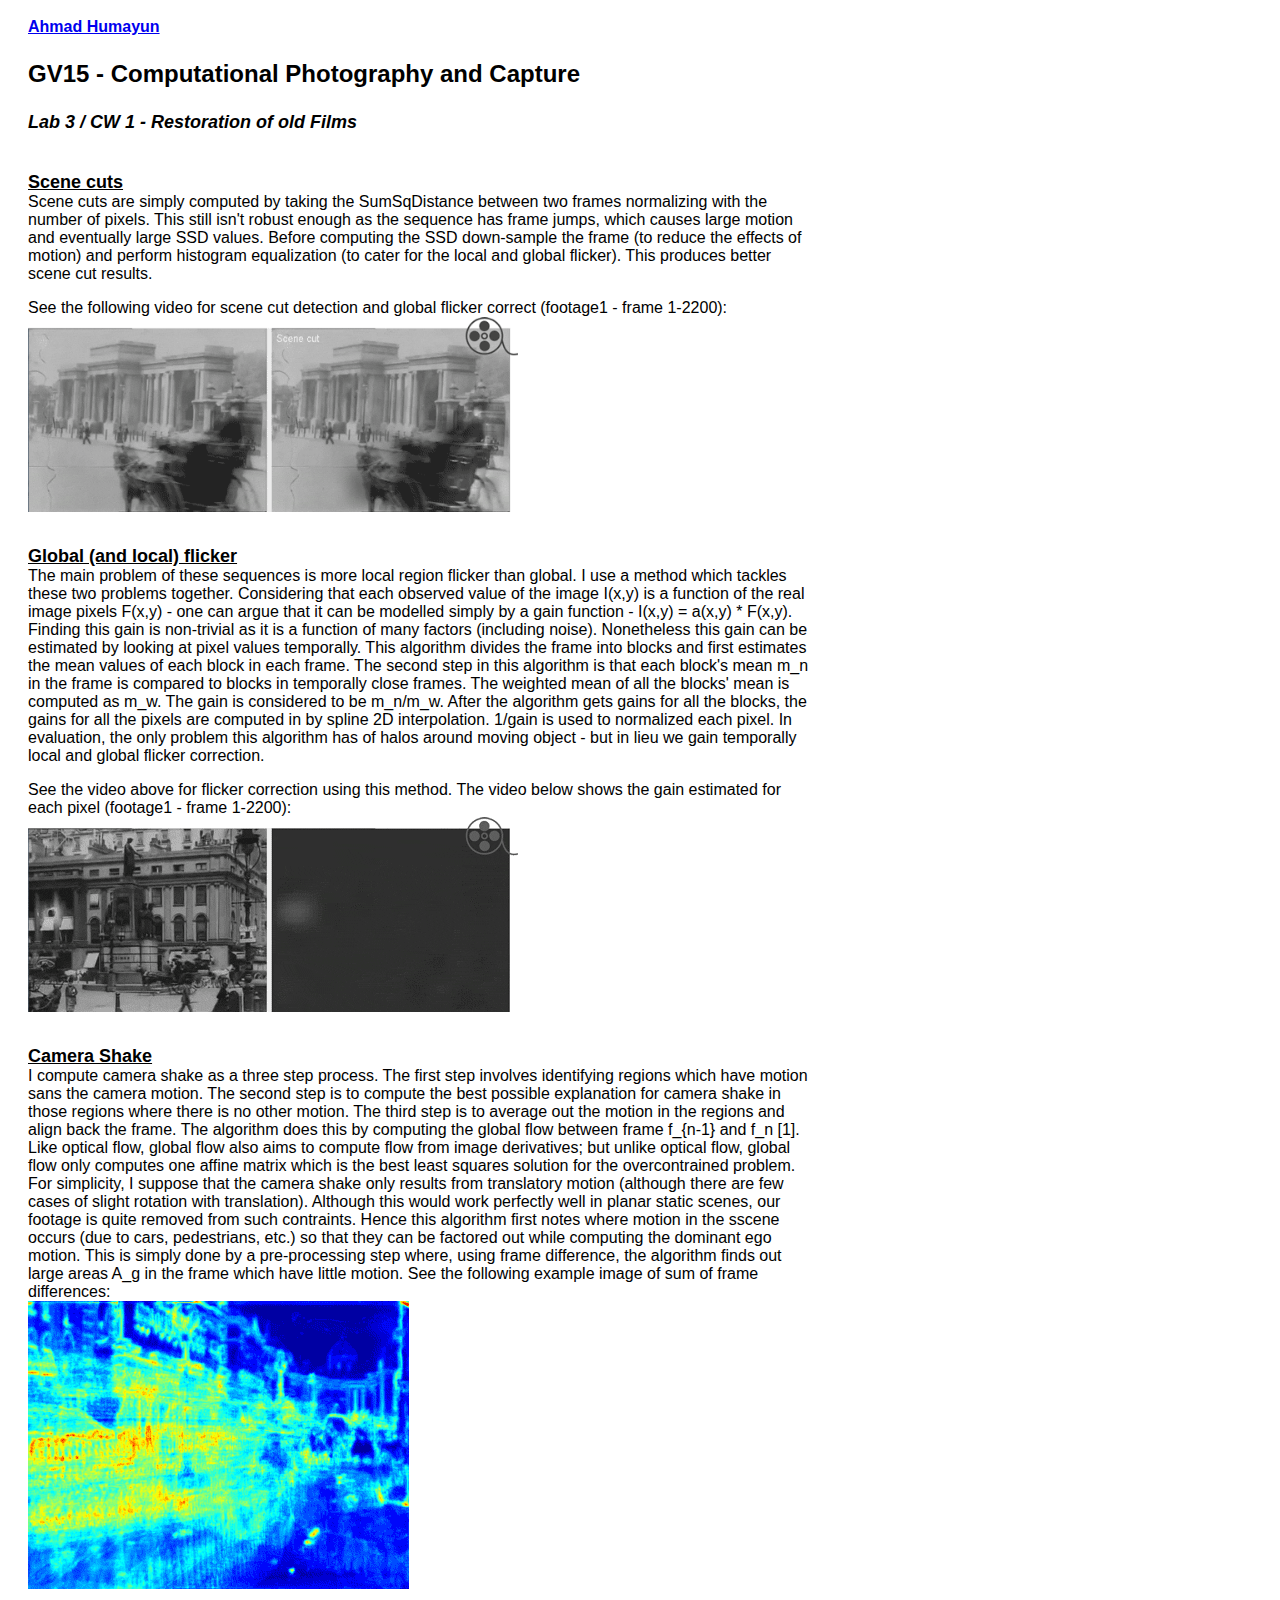
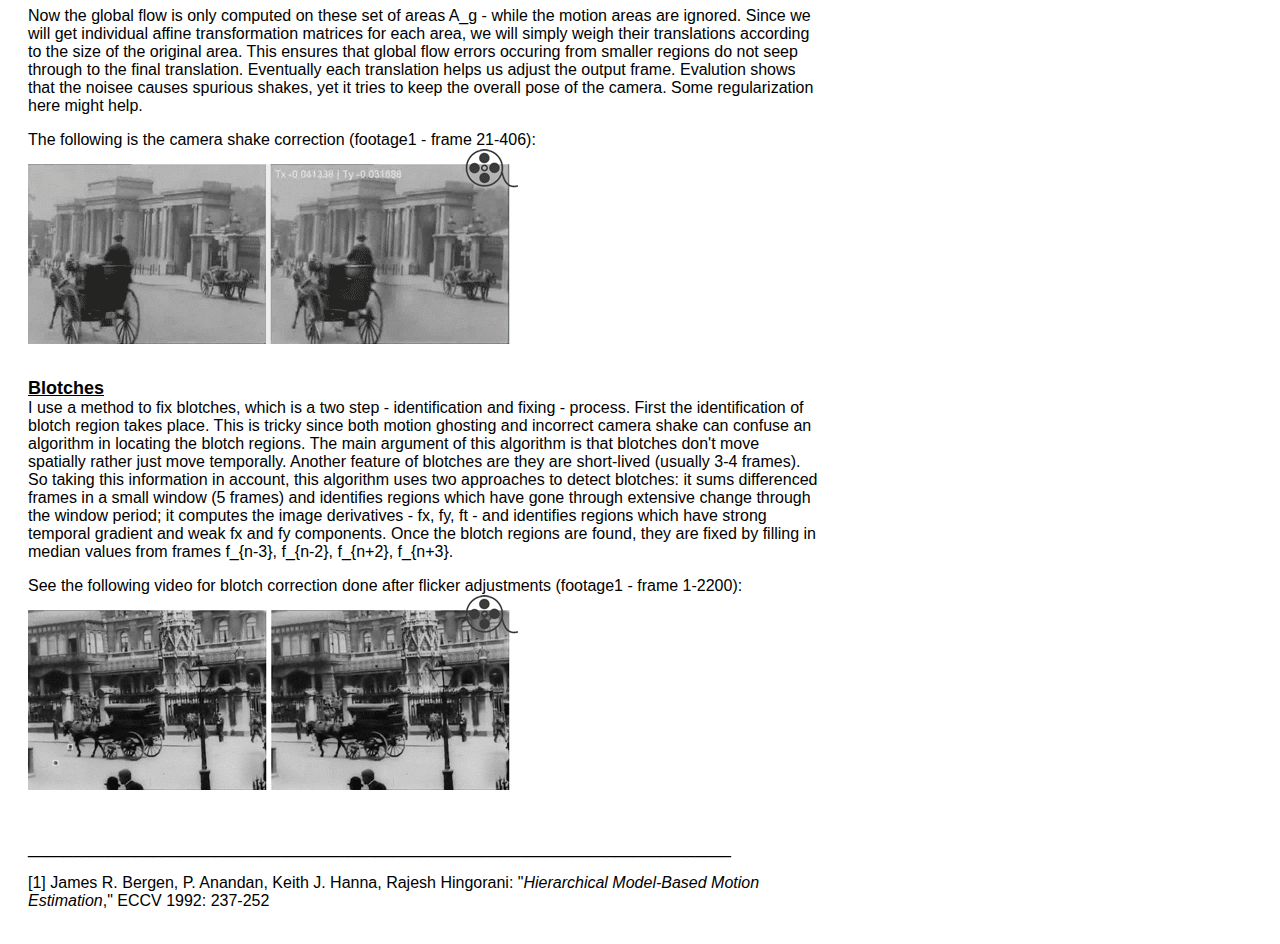
<file: CP_restoration.html>
<!DOCTYPE html PUBLIC "-//W3C//DTD XHTML 1.0 Transitional//EN" "http://www.w3.org/TR/xhtml1/DTD/xhtml1-transitional.dtd">
<html xmlns="http://www.w3.org/1999/xhtml">
<head>
<meta http-equiv="Content-Type" content="text/html; charset=utf-8" />
<title>Untitled Document</title>
<style type="text/css">
<!--
body {
	font-family: Verdana, Geneva, sans-serif;
	width: 790px;
	padding-top: 10px;
	padding-right: 10px;
	padding-bottom: 10px;
	padding-left: 20px;
}
.cp_heading {
	font-weight: bold;
	font-size: large;
	text-decoration: underline;
	margin-top: 20px;
}
.cp_main_heading {
	font-family: Verdana, Geneva, sans-serif;
	font-size: x-large;
	font-weight: bold;
}
.cp_sub_heading {
	font-family: Verdana, Geneva, sans-serif;
	font-size: large;
	font-style: italic;
	font-weight: bold;
}
#img {
	border: "0";
}
-->
</style>
</head>

<body>
<a href="index.html"><strong>Ahmad Humayun</strong></a>
<p class="cp_main_heading">GV15 - Computational Photography and Capture</p>
<p class="cp_sub_heading">Lab 3 / CW 1 - Restoration of old Films</p>
<p><span class="cp_heading"><br />
  Scene cuts</span><br />
Scene cuts are simply computed by taking the SumSqDistance between two frames normalizing with the number of pixels. This still isn't robust enough as the sequence has frame jumps, which causes large motion and eventually large SSD values. Before computing the SSD down-sample the frame (to reduce the effects of motion) and perform histogram  equalization (to cater for the local and global flicker). This produces better scene cut results.</p>
<p class="body">See the following video for scene cut detection and global flicker correct (footage1 - frame 1-2200):<br />
  <a href="media/videos/scene_cuts_and_flicker_LONG.mp4"><img src="media/images/scenecut.gif" width="490" height="195" alt="scene cut and flicker correction video" /></a><br />
<br />
</p>
<p><span class="cp_heading">Global (and local) flicker</span><br />
The main problem of these sequences is more local region flicker than global. I use a method which tackles these two problems together. Considering that each observed value of the image I(x,y) is a function of the real image pixels F(x,y) - one can argue that it can be modelled simply by a gain function - I(x,y) = a(x,y) * F(x,y). Finding this gain is non-trivial as it is a function of many factors (including noise). Nonetheless this gain can be estimated by looking at pixel values temporally. This algorithm divides the frame into blocks and first estimates the mean values of each block in each frame. The second step in this algorithm is that each block's mean m_n in the frame is compared to blocks in temporally close frames. The weighted mean of all the blocks' mean is computed as m_w. The gain is considered to be m_<span class="subscript">n</span>/m_w. After the algorithm gets gains for all the blocks, the gains for all the pixels are computed in by spline 2D interpolation. 1/gain is used to normalized each pixel. In evaluation, the only problem this algorithm has of halos around moving object - but in lieu we gain temporally local and global flicker correction.</p>
<p>See the video above for flicker correction using this method. The video below shows the gain estimated for each pixel <span class="body">(footage1 - frame 1-2200)</span>:<br />
  <a href="media/videos/flicker_gain_LONG.mp4"><img src="media/images/alpha_gain.gif" width="490" height="195" alt="flicker gain calculation video" /></a><br />
  <br />
</p>
<p><span class="cp_heading">Camera Shake</span><br />
  I compute camera shake as a three step process. The first step involves identifying regions which have motion sans the camera motion. The second step is to compute the best possible explanation for camera shake in those regions where there is no other motion. The third step is to average out the motion in the regions and align back the frame. The algorithm does this by computing the global flow between frame
f_{n-1} and f_n [1]. Like optical flow, global flow also aims to compute flow from image derivatives; but unlike optical flow, global flow only computes one affine matrix which is the best least squares solution for the overcontrained problem. For simplicity, I suppose that the camera shake only results from translatory motion (although there are few cases of slight rotation with translation). Although this would work perfectly well in planar static scenes, our footage is quite removed from such contraints. Hence this algorithm first notes where motion in the sscene occurs (due to cars, pedestrians, etc.) so that they can be factored out while computing the dominant ego motion. This is simply done by a pre-processing step where, using frame difference, the algorithm finds out large areas A_g in the frame which have little motion. See the following example image of sum of frame differences:<br />
<img src="media/images/diffsum.gif" width="381" height="288" alt="sum of frame differences" /><br />
<br />
Now the global flow is only computed on these set of areas A_g - while the motion areas are ignored. Since we will get individual affine transformation matrices for each area, we will simply weigh their translations according to the size of the original area. This ensures that global flow errors occuring from smaller regions do not seep through to the final translation. Eventually each translation helps us adjust the output frame. Evalution shows that the noisee causes spurious shakes, yet it tries to keep the overall pose of the camera. Some regularization here might help.</p>
<p>The following is the camera shake correction <span class="body">(footage1 - frame 21-406)</span>:<a href="media/videos/camera_shake_LONG.mp4"><img src="media/images/camershake.gif" width="490" height="195" alt="camera shake correction video" /></a><br />
  <br />
</p>
<p><span class="cp_heading">Blotches</span><br />
I use a method to fix blotches, which is a two step - identification and fixing - process. First the identification of blotch region takes place. This is tricky since both motion ghosting and incorrect camera shake can confuse an algorithm in locating the blotch regions. The main argument of this algorithm is that blotches don't move spatially rather just move temporally. Another feature of blotches are they are short-lived (usually 3-4 frames). So taking this information in account, this algorithm uses two approaches to detect blotches: it sums differenced frames in a small window (5 frames) and identifies regions which have gone through extensive change through the window period; it computes the image derivatives - fx, fy, ft - and identifies regions which have strong temporal gradient and weak fx and fy components. Once the blotch regions are found, they are fixed by filling in median values from frames f_{n-3}, f_{n-2}, f_{n+2}, f_{n+3}.</p>
<p><span class="body">See the following video for blotch correction done after flicker adjustments (footage1 - frame 1-2200):</span><br />
<a href="media/videos/blotches_after_flicker_correction_LONG.mp4"><img src="media/images/blotches.gif" width="490" height="195" alt="blotch correction video" /></a></p>
<p>&nbsp;</p>
<p>_______________________________________________________________________________</p>
<p>[1] James R. Bergen, P. Anandan, Keith J. Hanna, Rajesh Hingorani: &quot;<em>Hierarchical Model-Based Motion Estimation</em>,&quot; ECCV 1992: 237-252</p>
</body>
</html>
</file>
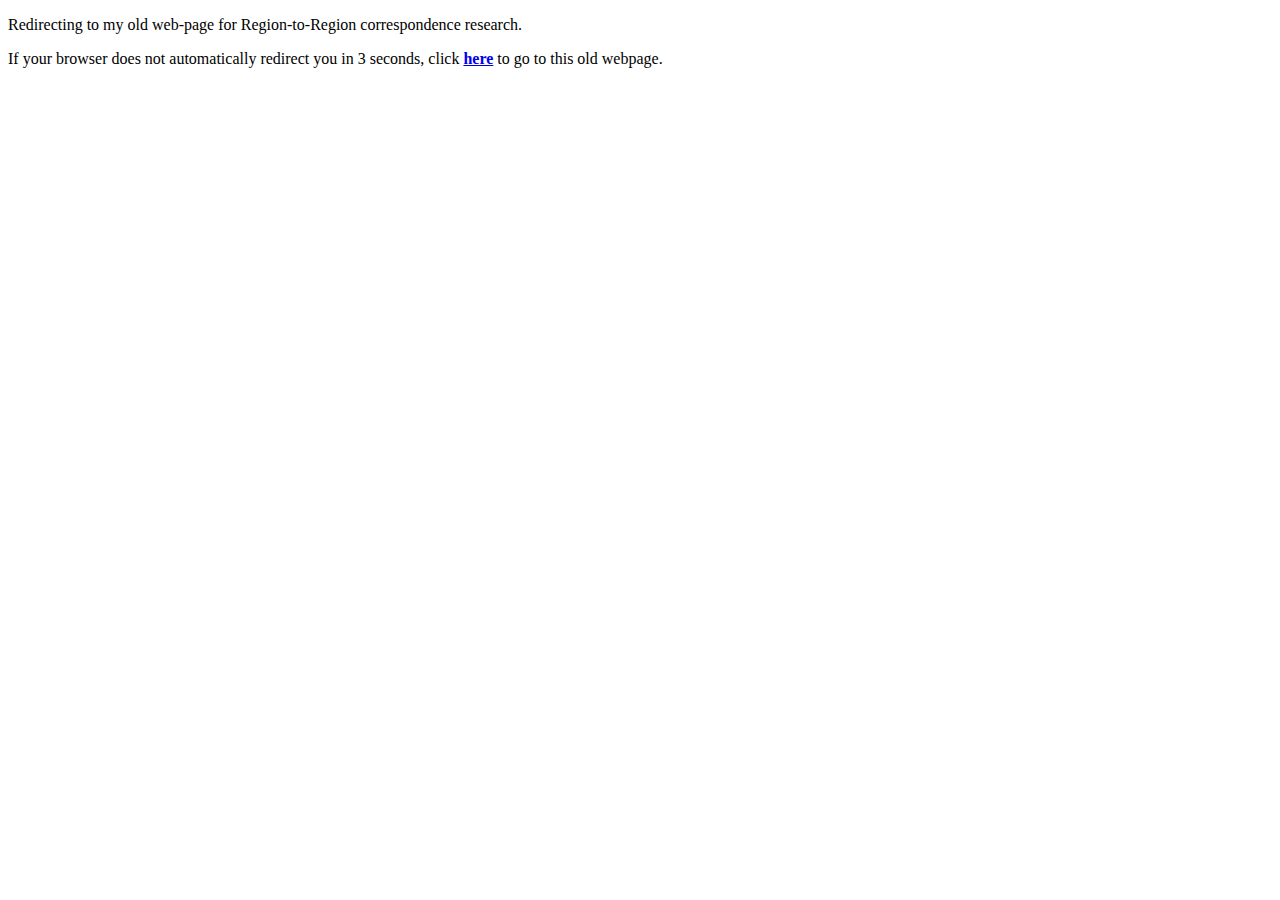
<file: crspd.html>
<!DOCTYPE html PUBLIC "-//W3C//DTD XHTML 1.0 Transitional//EN" "http://www.w3.org/TR/xhtml1/DTD/xhtml1-transitional.dtd">
<html xmlns="http://www.w3.org/1999/xhtml">
<head>
<meta http-equiv="refresh" content="3; URL=http://suraj.lums.edu.pk/~ahmadh/vision_research/p2p_correspondence/">
<title>Ahmad Humayun @ GATech</title>
<link rel="SHORTCUT ICON" href="media/images/favicon.ico" />
</head>

<script type="text/javascript">

  var _gaq = _gaq || [];
  _gaq.push(['_setAccount', 'UA-27832279-1']);
  _gaq.push(['_trackPageview']);

  (function() {
    var ga = document.createElement('script'); ga.type = 'text/javascript'; ga.async = true;
    ga.src = ('https:' == document.location.protocol ? 'https://ssl' : 'http://www') + '.google-analytics.com/ga.js';
    var s = document.getElementsByTagName('script')[0]; s.parentNode.insertBefore(ga, s);
  })();

</script>

<body>
<font size="3" face="verdana">
<p>Redirecting to my old web-page for Region-to-Region correspondence research.</p>

<p>If your browser does not automatically redirect you in 3 seconds,
click <a href="http://suraj.lums.edu.pk/~ahmadh/vision_research/p2p_correspondence/"><b>here</b></a> to go to this old webpage.</p>
</font>
</body>
</html>
</file>
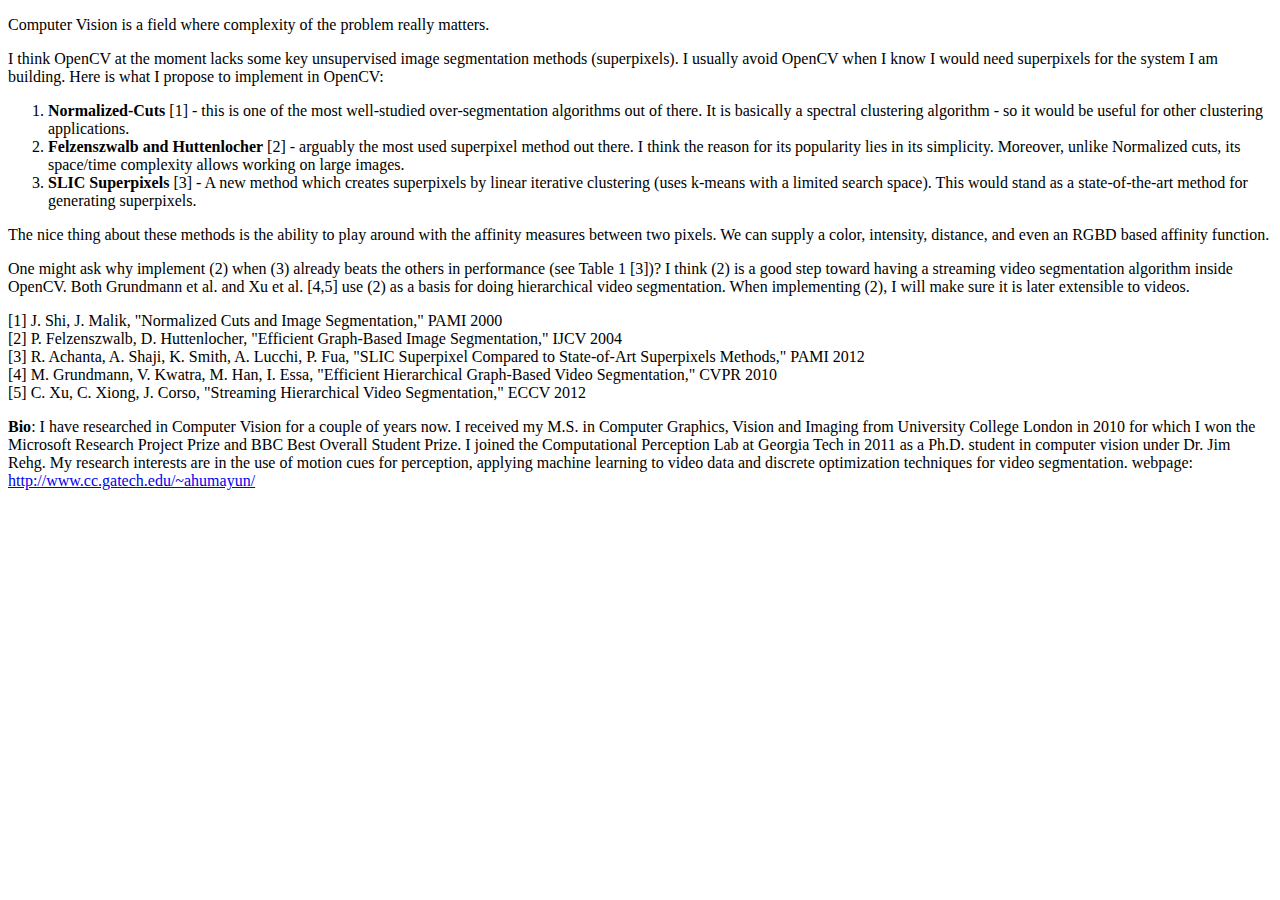
<file: gsoc2013.html>
<!DOCTYPE html PUBLIC "-//W3C//DTD XHTML 1.0 Transitional//EN" "http://www.w3.org/TR/xhtml1/DTD/xhtml1-transitional.dtd">
<html xmlns="http://www.w3.org/1999/xhtml">
<head>
<meta http-equiv="Content-Type" content="text/html; charset=utf-8" />
<title>Untitled Document</title>
</head>

<body>
<p>Computer Vision is a field where complexity of the problem really matters. </p>
<p>I think OpenCV at the moment lacks some key unsupervised image segmentation methods (superpixels). I usually avoid OpenCV when I know I would need superpixels for the system I am building. Here is what I propose to implement in OpenCV:
<ol>
<li><strong>Normalized-Cuts</strong> [1] - this is one of the most well-studied over-segmentation algorithms out of there. It is basically a spectral clustering algorithm - so it would be useful for other clustering applications.</li>
<li><strong>Felzenszwalb and Huttenlocher</strong> [2] - arguably the most used superpixel method out there. I think the reason for its popularity lies in its simplicity. Moreover, unlike Normalized cuts, its space/time complexity allows working on large images.</li>
<li><strong>SLIC Superpixels</strong> [3] - A new method which creates superpixels by linear iterative clustering (uses k-means with a limited search space). This would stand as a state-of-the-art method for generating superpixels.</li>
</ol>

The nice thing about these methods is the ability to play around with the affinity measures between two pixels. We can supply a color, intensity, distance, and even an RGBD based affinity function.</p>

<p>One might ask why implement (2) when (3) already beats the others in performance (see Table 1 [3])? I think (2) is a good step toward having a streaming video segmentation algorithm inside OpenCV. Both Grundmann et al. and Xu et al. [4,5] use (2) as a basis for doing hierarchical video segmentation. When implementing (2), I will make sure it is later extensible to videos.</p>

<p>
[1] J. Shi, J. Malik, "Normalized Cuts and Image Segmentation," PAMI 2000<br />
[2] P. Felzenszwalb, D. Huttenlocher, "Efficient Graph-Based Image Segmentation," IJCV 2004 <br />
[3] R. Achanta, A. Shaji, K. Smith, A. Lucchi, P. Fua, "SLIC Superpixel Compared to State-of-Art Superpixels Methods," PAMI 2012 <br />
[4] M. Grundmann, V. Kwatra, M. Han, I. Essa, "Efficient Hierarchical Graph-Based Video Segmentation," CVPR 2010 <br />
[5] C. Xu, C. Xiong, J. Corso, "Streaming Hierarchical Video Segmentation," ECCV 2012 </p>


<strong>Bio</strong>:
I have researched in Computer Vision for a couple of years now. I received my M.S. in Computer Graphics, Vision and Imaging from University College London in 2010 for which I won the Microsoft Research Project Prize and BBC Best Overall Student Prize. I joined the Computational Perception Lab at Georgia Tech in 2011 as a Ph.D. student in computer vision under Dr. Jim Rehg. My research interests are in the use of motion cues for perception, applying machine learning to video data and discrete optimization techniques for video segmentation. webpage: <a href="http://www.cc.gatech.edu/~ahumayun/">http://www.cc.gatech.edu/~ahumayun/</a>
</body>
</html>
</file>
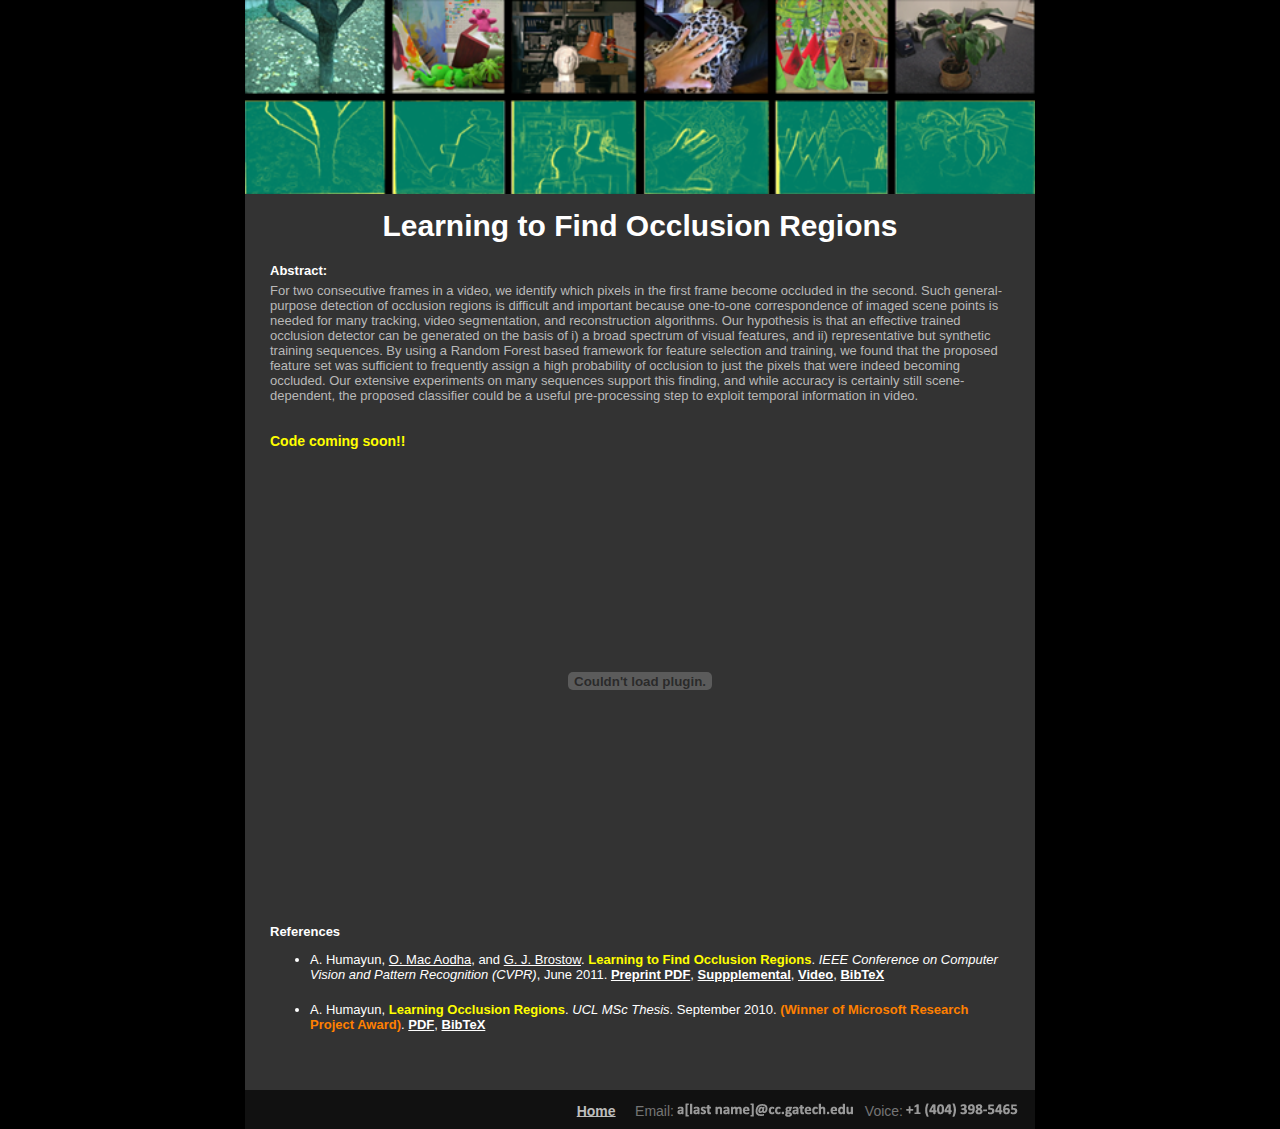
<file: learningoccl.html>
<!DOCTYPE html PUBLIC "-//W3C//DTD XHTML 1.0 Transitional//EN" "http://www.w3.org/TR/xhtml1/DTD/xhtml1-transitional.dtd">
<html xmlns="http://www.w3.org/1999/xhtml">
<head>
<meta http-equiv="Content-Type" content="text/html; charset=utf-8" />
<title>Ahmad Humayun @ UCL</title>
<link href="style_sheets/styles.css" rel="stylesheet" type="text/css" />
<link rel="SHORTCUT ICON" href="media/images/favicon.ico" />
<style type="text/css">
<!--
.spanFntSmall {font-size: 10px}
.style3 {
	font-size: 30px;
	font-weight: bolder;
	color: #FFF;
	text-decoration: none;
}
.style4 {
	color: #FFF;
	font-size: 13px;
}
.style4 li {
	padding-bottom: 20px;
}
.stylehead {
	color:#FFF;
	font-weight:bolder;
	font-size:13px;
	margin-bottom: 5px;
	margin-top:10px;
}
-->
</style>
</head>

<script type="text/javascript">

  var _gaq = _gaq || [];
  _gaq.push(['_setAccount', 'UA-27832279-1']);
  _gaq.push(['_trackPageview']);

  (function() {
    var ga = document.createElement('script'); ga.type = 'text/javascript'; ga.async = true;
    ga.src = ('https:' == document.location.protocol ? 'https://ssl' : 'http://www') + '.google-analytics.com/ga.js';
    var s = document.getElementsByTagName('script')[0]; s.parentNode.insertBefore(ga, s);
  })();

</script>

<body>
<div id="divSiteContainer">
	<div id="divTopBanner"><img src="media/images/learningoccl.png" width="790"/></div>
<div id="divIntroduction">
      <center>
      	<span class="style3">Learning to Find Occlusion Regions</span>
      </center>
      <div style="padding:10px;">
      <div class="stylehead">Abstract:</div>
      For two consecutive frames in a video, we identify which pixels in the first frame become occluded in the second. Such general-purpose detection of occlusion regions is difficult and important because one-to-one correspondence of imaged scene points is needed for many tracking, video segmentation, and reconstruction algorithms. Our hypothesis is that an effective trained occlusion detector can be generated on the basis of i) a broad spectrum of visual features, and ii) representative but synthetic training sequences. By using a Random Forest based framework for feature selection and training, we found that the proposed feature set was sufficient to frequently assign a high probability of occlusion to just the pixels that were indeed becoming occluded. Our extensive experiments on many sequences support this finding, and while accuracy is certainly still scene-dependent, the proposed classifier could be a useful pre-processing step to exploit temporal information in video.<br/><br/><br/>
      <span style="color:#FF0; font-weight:bold; font-size:14px;">Code coming soon!!</span>
      </div>
    <div style="text-align:center; padding:20px;">
    <object width="501" height="405" align="middle">
        <param name="movie" value="http://www.youtube.com/v/t1P-eMQnP7M?hl=en&fs=1" />
        <param name="allowFullScreen" value="true" />
        <param name="allowscriptaccess" value="always" />
        <embed src="http://www.youtube.com/v/t1P-eMQnP7M?hl=en&fs=1" width="501" height="405" align="middle" type="application/x-shockwave-flash" allowscriptaccess="always" allowfullscreen="true"></embed>
    </object>
    </div>
    <div style="padding:10px;">
      <div class="stylehead">References</div>
    <ul class="style4">
   	  <li>A. Humayun, <a href="http://www.cs.ucl.ac.uk/staff/O.MacAodha/">O. Mac Aodha</a>, and <a href="http://www.cs.ucl.ac.uk/staff/G.Brostow/">G. J. Brostow</a>. <span style="color:#FF0; font-weight:bold;">Learning to Find Occlusion Regions</span>. <em>IEEE Conference on Computer Vision and Pattern Recognition (CVPR)</em>, June 2011. <a style="font-weight:bolder;" href="pubs/humayun-etal_CVPR_2011_learning-occl.pdf">Preprint PDF</a>, <a style="font-weight:bolder;" href="pubs/humayun-etal_2011_learning-occl_SUPPL.pdf">Suppplemental</a>, <a style="font-weight:bolder;" href="media/videos/Comp_2011_suppl_v01.avi">Video</a>, <a style="font-weight:bolder;" href="resources/bibtex/humayun-etal_CVPR_2011_learning-occl.bib">BibTeX</a></li>
        <li>A. Humayun, <span style="color:#FF0; font-weight:bold;">Learning Occlusion Regions</span>. <em>UCL MSc Thesis</em>. September 2010. <span style="color:#FF8000; font-weight:bold;">(Winner of Microsoft Research Project Award)</span>. <a style="font-weight:bolder;" href="pubs/humayun_UCLTH_2010_learning-occl-regions.pdf">PDF</a>, <a style="font-weight:bolder;" href="resources/bibtex/humayun_UCLTH_2010_learning-occl.bib">BibTeX</a></li>
   	  </ul>
    </div>
  </div>
    <div id="divFooter">
    	<a href="index.html">Home</a> &nbsp;&nbsp;&nbsp;&nbsp;Email:<img src="media/images/email.png" /></span> Voice:<img src="media/images/number.png" />
    </div>
</div>
</body>
</html>
</file>
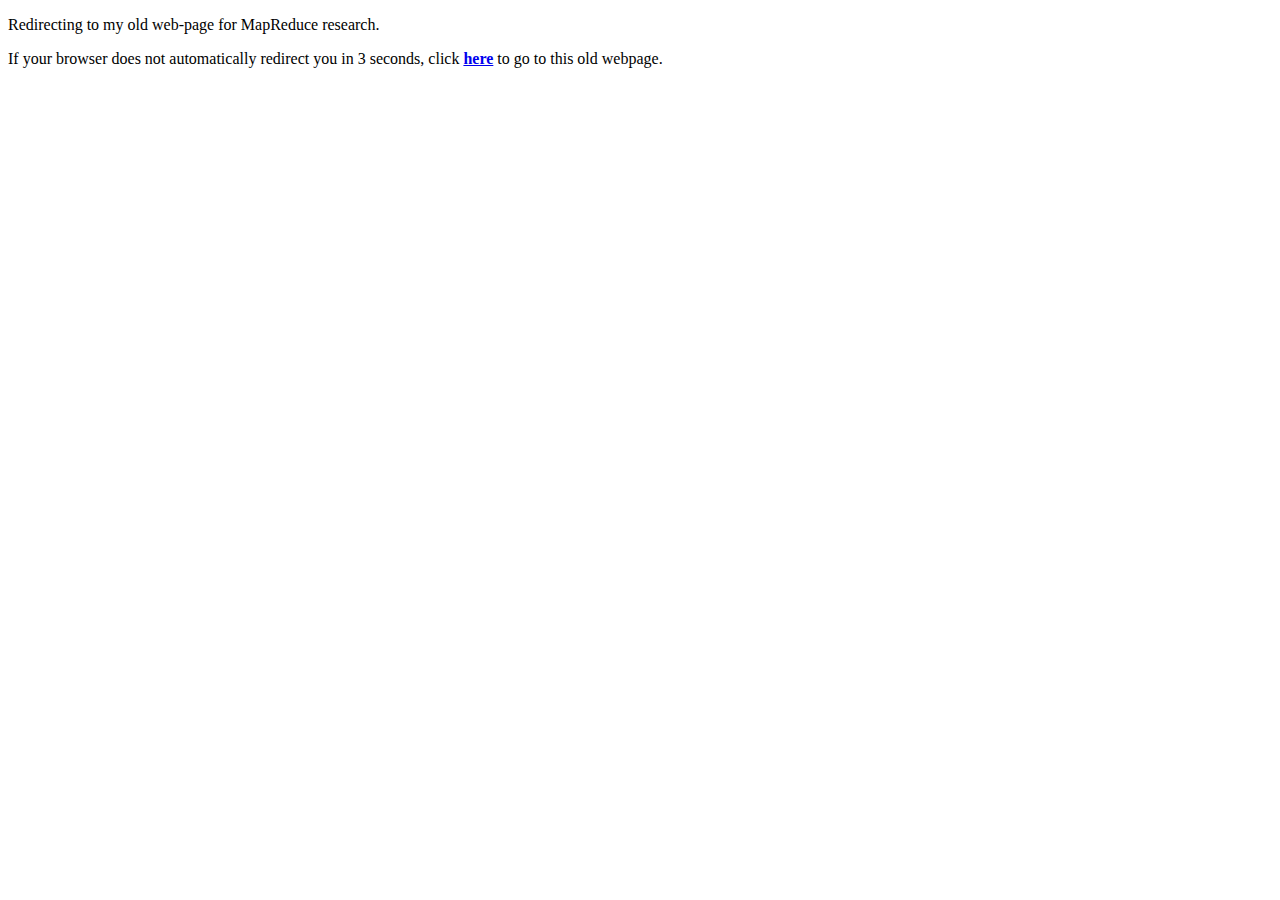
<file: mr+.html>
<!DOCTYPE html PUBLIC "-//W3C//DTD XHTML 1.0 Transitional//EN" "http://www.w3.org/TR/xhtml1/DTD/xhtml1-transitional.dtd">
<html xmlns="http://www.w3.org/1999/xhtml">
<head>
<meta http-equiv="refresh" content="3; URL=http://suraj.lums.edu.pk/~ahmadh/systems_research/mapreduce/">
<title>Ahmad Humayun @ GATech</title>
<link rel="SHORTCUT ICON" href="media/images/favicon.ico" />
</head>

<script type="text/javascript">

  var _gaq = _gaq || [];
  _gaq.push(['_setAccount', 'UA-27832279-1']);
  _gaq.push(['_trackPageview']);

  (function() {
    var ga = document.createElement('script'); ga.type = 'text/javascript'; ga.async = true;
    ga.src = ('https:' == document.location.protocol ? 'https://ssl' : 'http://www') + '.google-analytics.com/ga.js';
    var s = document.getElementsByTagName('script')[0]; s.parentNode.insertBefore(ga, s);
  })();

</script>

<body>
<font size="3" face="verdana">
<p>Redirecting to my old web-page for MapReduce research.</p>

<p>If your browser does not automatically redirect you in 3 seconds,
click <a href="http://suraj.lums.edu.pk/~ahmadh/systems_research/mapreduce/"><b>here</b></a> to go to this old webpage.</p>
</font>
</body>
</html>
</file>
<file: style_sheets/styles.css>
@charset "utf-8";
body {
	background-color: #000000;
	padding: 0px;
	margin: 0px;
}
#divTopBanner {
	background-color: #000000;
}

#divSiteContainer {
	background-color: #333333;
	width: 790px;
	margin-right: auto;
	margin-left: auto;
}
#divIntroduction {
	text-align: left;
	color: #B9B9B9;
	font-size: 13px;
	padding: 15px;
	font-family: Geneva, Arial, Helvetica, sans-serif;
}
#divIntroduction a {
	color: #FFFFFF;
}
#divIntroduction a:hover {
	color: #CC6600;
}
#divFooter a {
	color: #BDBDBD;
	font-weight: bold;
}
#divFooter a:hover {
	color: #CC6600;
	font-weight: bold;
}
.overviewHead {
	font-family: Verdana, Arial, Helvetica, sans-serif;
	font-weight: bold;
	font-size: 16px;
	color: #FFFFFF;
}
.overviewHead a {
	color: #FFFFD0;
	text-decoration: none;
}
.overviewHead a:hover {
	color: #FFFFFF;
	text-decoration: underline;
}
#divOverview {
	height: 337px;
	font-family: Verdana, Arial, Helvetica, sans-serif;
	font-size: 11px;
	background-color: #F0F0F0;
}
#divOverview a {
	color: #FFFFD0;
	text-decoration: none;
}
#divOverview a:hover {
	color: #FFFFFF;
	text-decoration: underline;
}
.divSection {
	float:left;
	clear:both;
}
#divPublicationsHead {
	/*width: 507px;
	float: left;*/
	background-color: #2FBE65;
	padding: 10px;
}
#divPublications {
	/*width: 507px;
	float: left;*/
}
.divContent {
	width: 770px;
	padding: 10px;
	position:relative;
	overflow:auto;
	-webkit-border-radius:3px;
	-moz-border-radius:3px;
	border-radius:3px;
	top:0;
	float:left;
	clear:both;
}
#divPubContent {
	background-color: #3397BA;
	height: 280px;
	color: #FFFFFF;
	padding-bottom: 20px;
}
#divPubContent ul {
	margin-left: 0px;
	padding-left: 5px;
	list-style-type: disc;
}
#divPubContent li {
	border-left-width: medium;
	border-left-style: solid;
	border-left-color: #216176;
	margin-bottom: 18px;
	list-style-type: none;
	padding-left: 10px;
	min-height: 60px;
}
.divPublicationsTxt {
	padding-top: 6px;
}
#divCurrentProjectsHead {
	width: 243px;
	float: left;
	background-color: #269A52;
	padding: 10px;
}
#divCurrentProjects {
	width: 243px;
	float: left;
	background-color: #287690;
	padding: 10px;
	height: 230px;
	color: #FFFFFF;
}
#divCurrentProjects ul {
	margin-left: 0px;
	padding-left: 5px;
	margin-top: 10px;
}
#divCurrentProjects li {
	margin-bottom: 15px;
	list-style-type: none;
	padding-left: 10px;
}
#divPastProjectsHead {
	/*width: 243px;
	float: right;*/
	background-color: #1E7C42;
	padding: 10px;
}
.divProjImg {
	padding-right: 10px;
	float: left;
	border: 0px;
}
#divPastProjectsContent {
	/*width: 243px;
	float: right;
	height: 280px;*/
	background-color: #205D72;
	padding: 10px;
	color: #FFFFFF;
}
.divPastProject {
	margin: 8px 10px 8px 10px;
	padding-left: 5px;
	float:left;
}
#divNotesHead {
	/*width: 507px;
	float: left;*/
	background-color: #249C51;
	padding: 10px;
}
#divNotesContent {
	background-color: #2B81A0;
	height: 243px;
	color: #FFFFFF;
	padding-bottom: 17px;
}
#divNotesContent ul {
	margin-left: 0px;
	padding-left: 0px;
}
#divNotesContent li {
	list-style-type: none;
	padding-left: 20px;
	margin-bottom: 15px;
	min-height: 82px;
}
.divNotesTxt {
	padding-top: 0px;
	padding-left: 188px;
}
#divFooter {
	color: #757575;
	background-color:#111111;
	display: block;
	font-family: Arial,Helvetica,sans-serif;
	font-size: 14px;
	height: 15px;
	text-align: right;
	padding-top: 12px;
	padding-right: 10px;
	padding-bottom: 12px;
	padding-left: 10px;
	clear: both;
}
#divFooter img {
	vertical-align: -8%;
	margin-right: 5px;
	margin-left: 2px;
}
.divNewPubTag {
	color:#000;
	margin-right: 5px;
	background-color: #FF0;
	font-weight: bold;
	font-size: 8px;
	float:left;
	margin-top: 1px;
	margin-bottom: 0px;
	padding-top: 1px;
	padding-right: 2px;
	padding-bottom: 1px;
	padding-left: 2px;
}
.imgPaper {
	width: 60px;
	height: 60px;
	float: left;
    margin: 0px 10px 0px 0px;
	border: 0px;
}
.divImgNotes {
	position: relative;
	width: 70px;
	height: 91px;
	max-width: 70px;
	max-height: 91px;
	overflow: hidden;
	padding: 0px;
    margin: -7px -2px -7px -7px;
	float: left;
}
.imgNotes {
	position: absolute;
	width: 70px;
	height: 91px;
	clip: rect(7px, 62px, 82px, 7px);
/*
	top: -7px;
	left: -7px;
*/
}
#divDissertation {
	font-size: 13px;
	padding: 0px 0px 0px 10px;
}
#divDissertation a {
	color: #FFFFD0;
	text-decoration: none;
}
#divDissertation li {
	list-style-type: none;
	margin-bottom: 35px;
}
.divDissertationTxt {
	padding-top: 10px;
}
.imgDissertation {
	width: 100px;
	height: 100px;
	float: left;
    margin: 0px 20px 0px 0px;
	border: 0px;
}
.divDissertationTag {
	color:#000;
	margin-right: 5px;
	background-color: #FF0;
	font-weight: bold;
	font-size: 10px;
	float:left;
	margin-top: 1px;
	margin-bottom: 0px;
	padding-top: 1px;
	padding-right: 2px;
	padding-bottom: 1px;
	padding-left: 2px;
}
.divAwardTag {
	color:#000;
	margin-right: 5px;
	background-color: #FF7600;
	font-weight: bold;
	font-size: 12px;
	float:left;
	margin-top: 1px;
	margin-bottom: 0px;
	padding-top: 1px;
	padding-right: 2px;
	padding-bottom: 1px;
	padding-left: 2px;
}
.divAdjacentTxts {
	display:flex;
	flex-wrap:nowrap;
}
</file>
